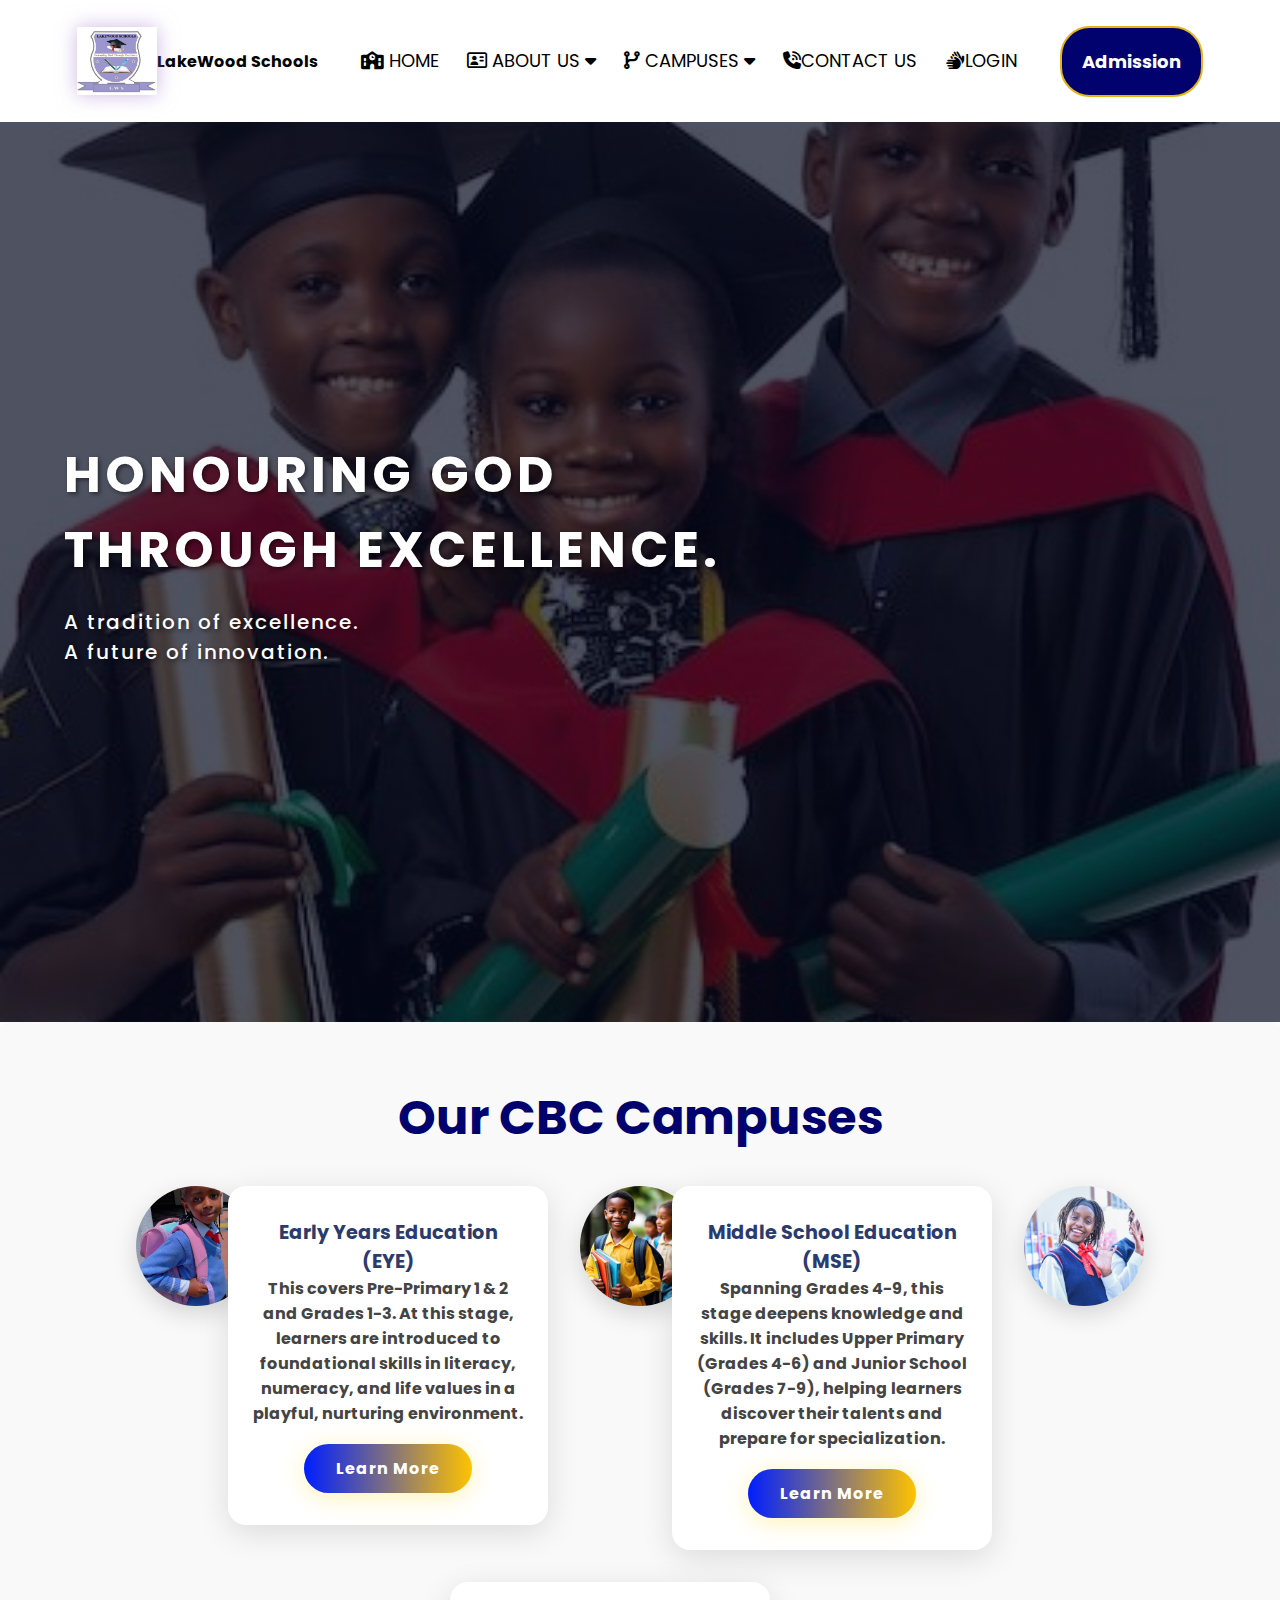
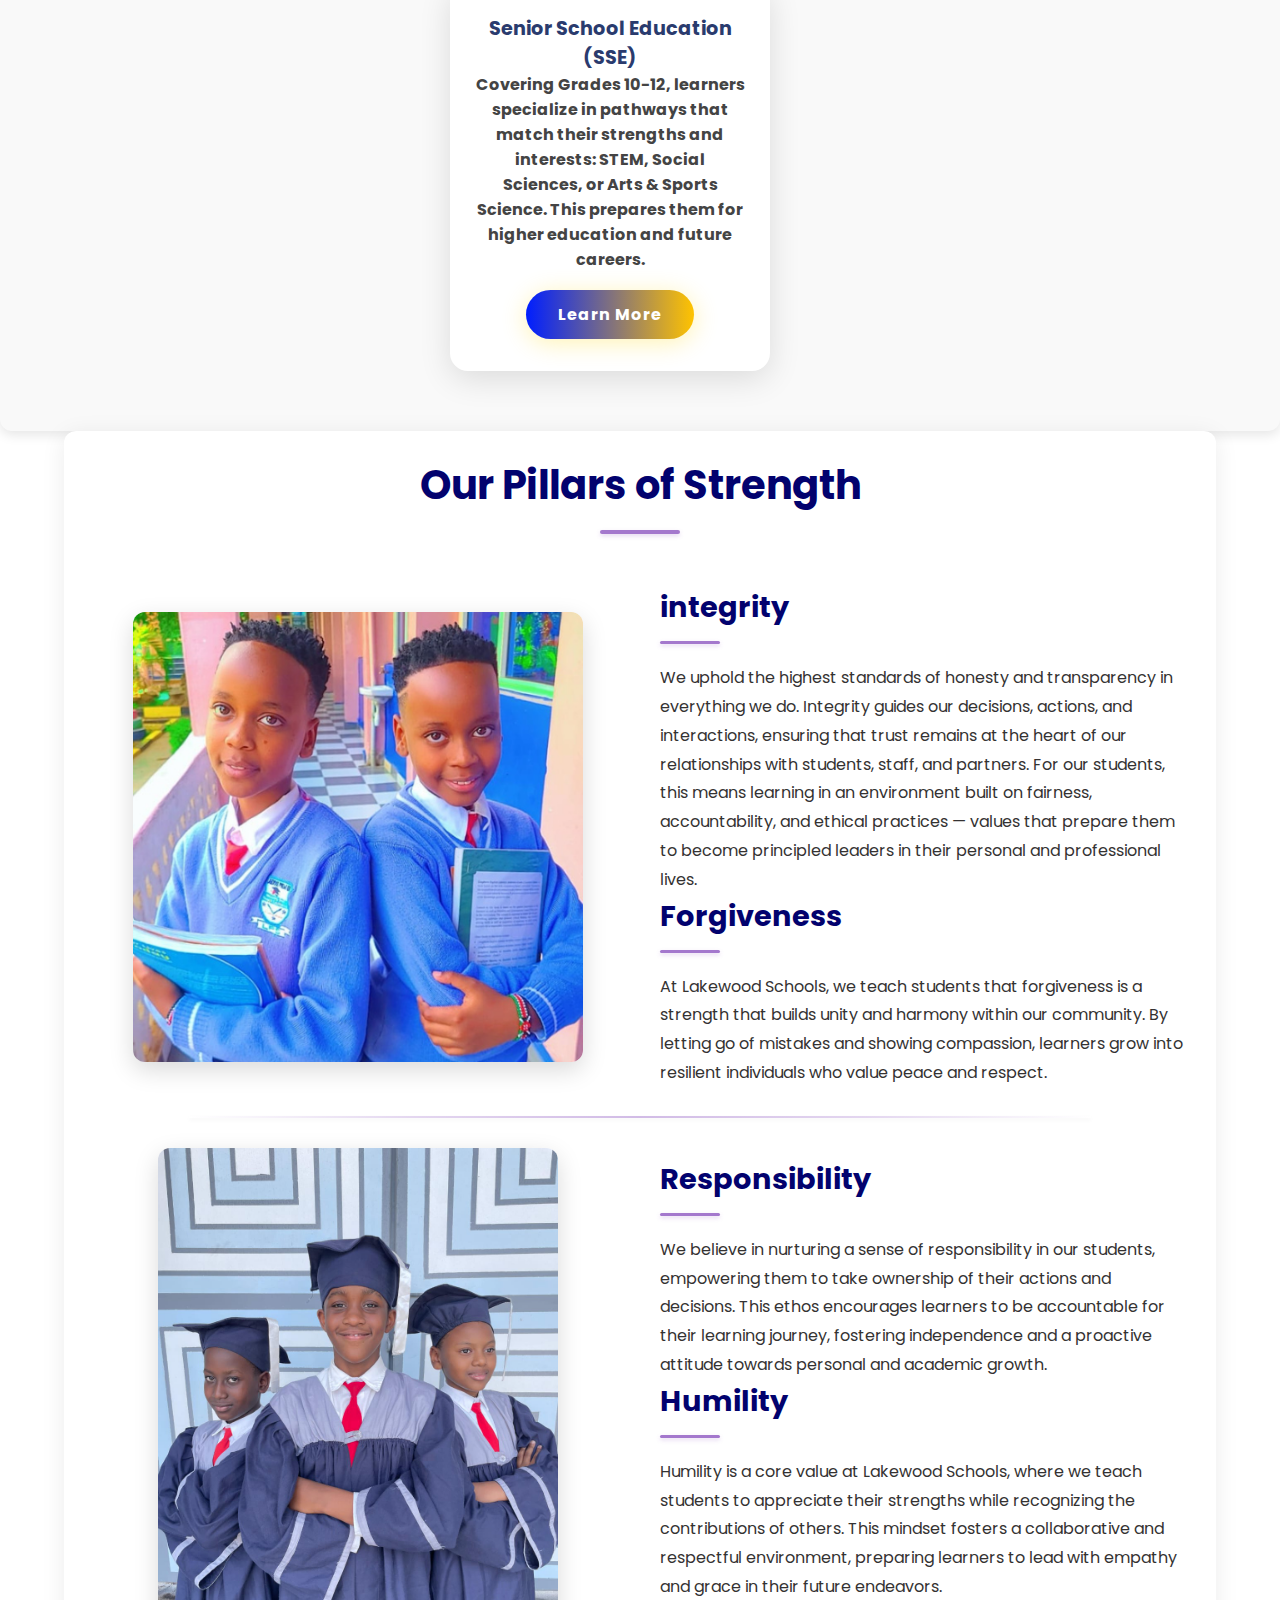
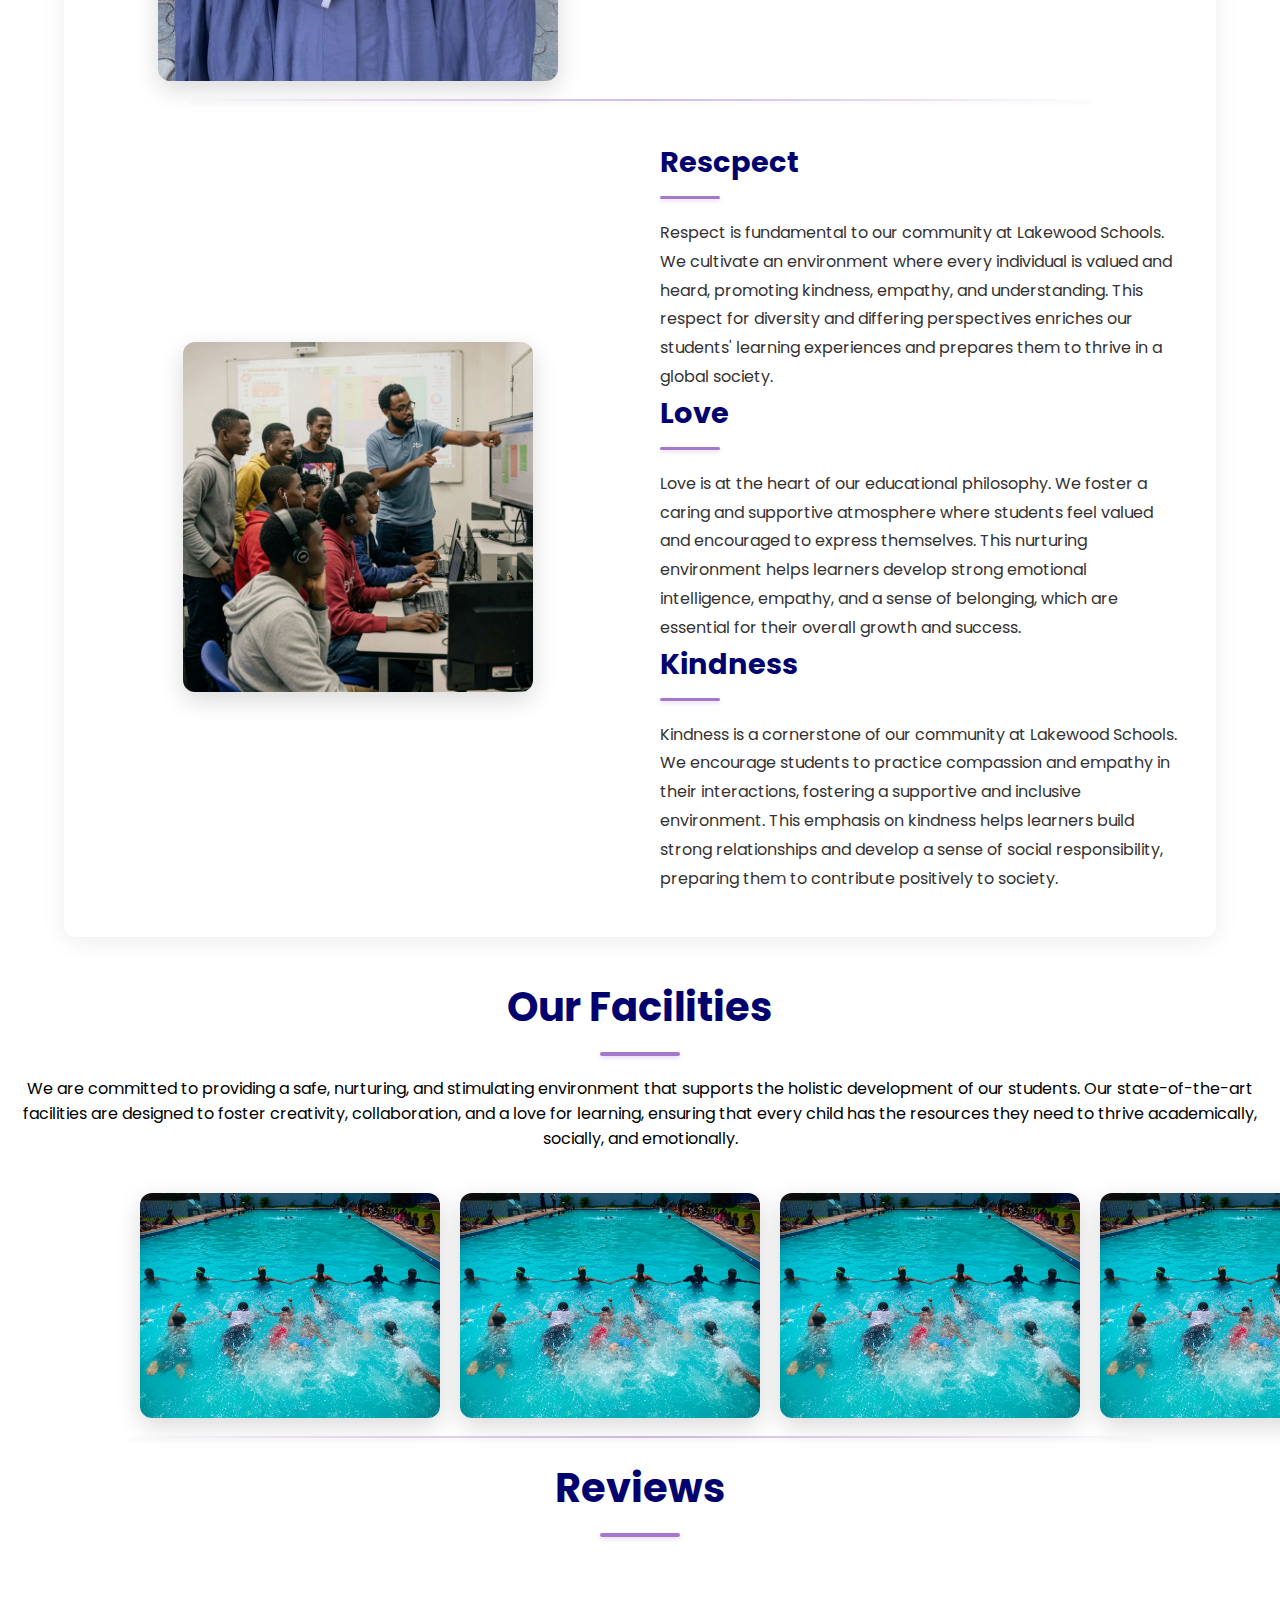
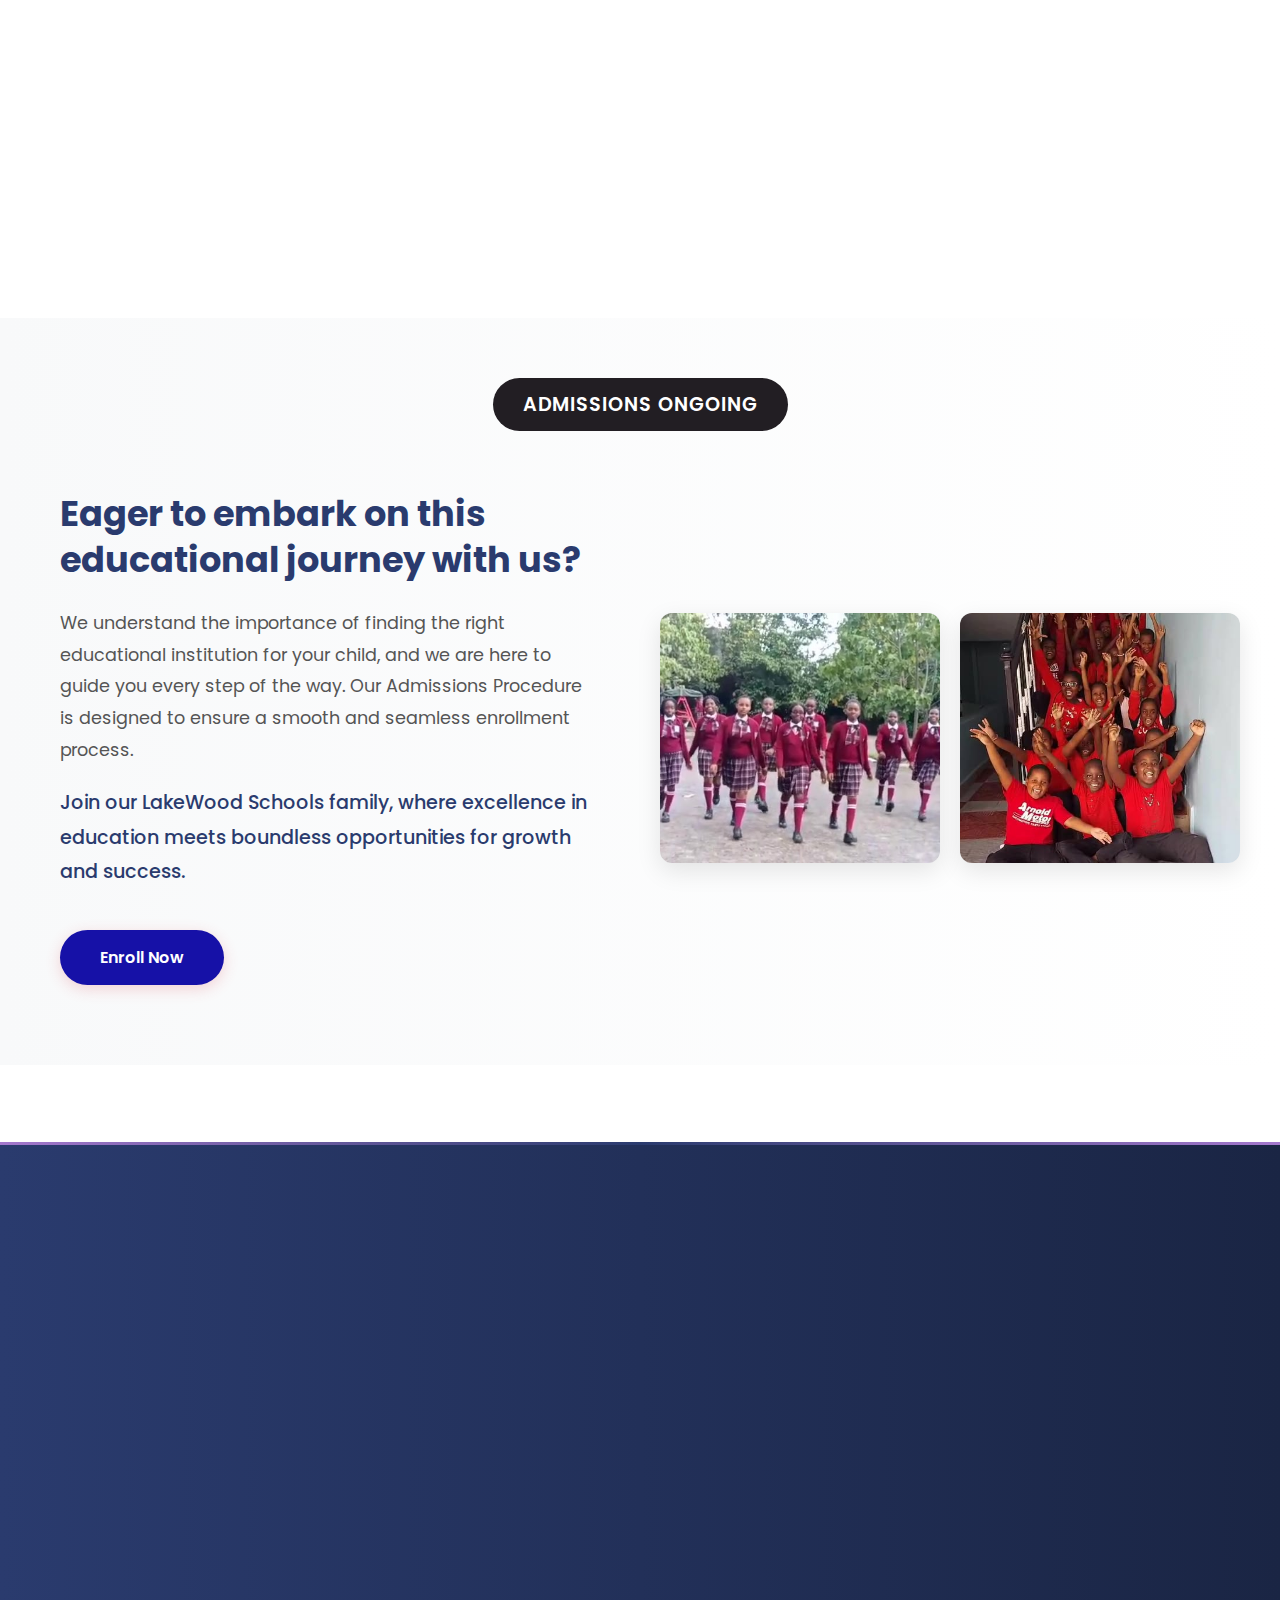
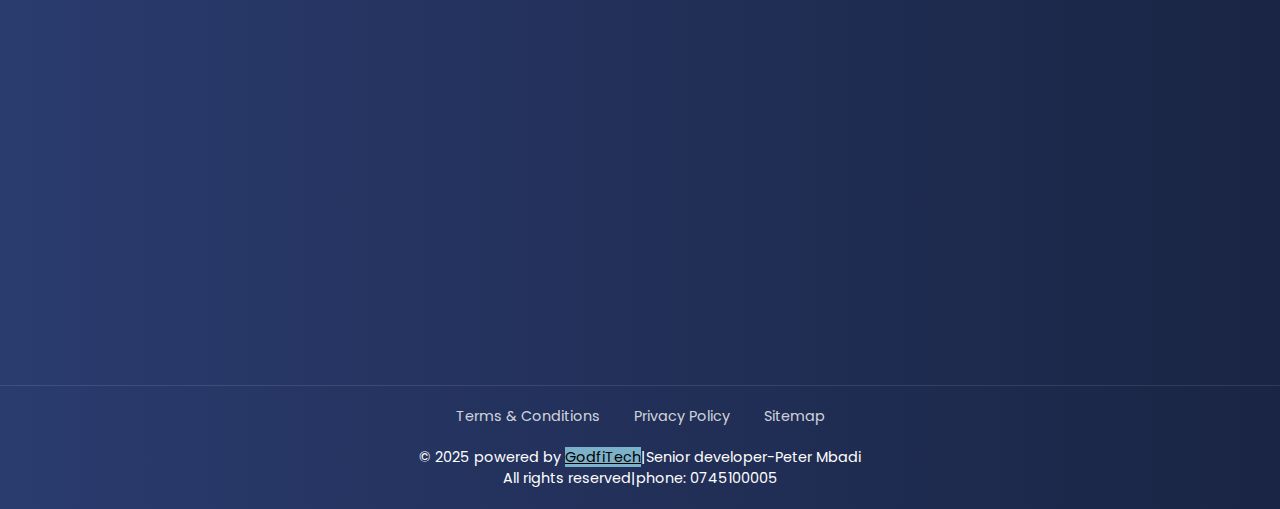
<file: index.html>
<!DOCTYPE html>
<html lang="en">
<head>
    <meta charset="UTF-8">
    <meta name="viewport" content="width=device-width, initial-scale=1.0">
    <title>Lakewood Schools |Best Schools in Kenya </title>
    <link rel="stylesheet" href="casscade.css">
    <link rel="preconnect" href="https://fonts.googleapis.com">
    <link rel="preconnect" href="https://fonts.gstatic.com" crossorigin>
    <link href="https://fonts.googleapis.com/css2?family=Poppins:wght@100;200;300;400;500;600;700;800;900&display=swap" rel="stylesheet">
    <link rel="stylesheet" href="https://cdnjs.cloudflare.com/ajax/libs/font-awesome/6.4.0/css/all.min.css">
</head>
<body>

    <!--NAVIGATION BAR-->
    
        <nav class="navbar">
             <!--LOGO AND SCHOOLNAME-->
            <img src="./Images/WhatsApp Image 2025-09-13 at 16.07.17_c97ed739.jpg" alt="logo" class="footer-logo">
            <h1 style="font-size: medium;" >LakeWood Schools</h1>
             <!--NAVIGATION LINKS-->
            <div class="nav-links" id="navLinks">
                 <!--CLOSE ICON FOR SMALL SCREENS-->
                <i class="fa-solid fa-xmark" id="closeMenu"></i>
                <ul>
                    <li><a href="index.html" class="nav-item"><i class="fa fa-school"></i> HOME</a></li>
                  <!--DROP DOWN ICON ON THE NAVIGATION TABS-->
                    <li>
                        <a href="#" class="nav-item"><i class="fa-regular fa-address-card"></i> ABOUT US <i class="fa fa-caret-down"></i></a>
                        <div class="sub-menu-1">
                            <ul>
                                <li><a href="ourstory.html">Our Story</a></li>
                                <li><a href="facilities.html">Facilities</a></li>
                                <li><a href="blog.html">Blog</a></li>
                            </ul>
                        </div>
                    </li>

                    <li>
                      <a href="#" class="nav-item"><i class="fa fa-code-branch"></i> CAMPUSES <i class="fa fa-caret-down"></i></a>
                      <div class="sub-menu-1">
                        <ul>
                            <li><a href="EYE.html">Early Years Education (EYE)</a></li>
                            <li><a href="MSE.html">Middle School Education (MSE)</a></li>
                            <li><a href="SSE.html">Senior School Education (SSE)</a></li>
                        </ul>
                    </li>




                    <li><a href="contact.html" class="nav-item"><i class="fa fa-phone-volume"></i>CONTACT US</a></li>
                    <li><a href="portal.html" class="nav-item"><i class="fa fa-hands"></i>LOGIN</a></li>
                </ul>

                
            </div>
            <a href="admission.html">
                <button class="tweet-button">Admission</button>
            </a>
             <!--MENU ICON FOR SMALL SCREENS-->
            <i class="fa-solid fa-bars" id="openMenu"></i>
        </nav>
    <!--END OF NAVIGATION BAR-->




<!-- HERO SECTION-->

<section class="hero">
        <div class="text-box">
            <h1>HONOURING GOD <br> THROUGH EXCELLENCE.</h1>
            <p>A tradition of excellence.<br> A future of innovation.</p>
        </div>

</section>
<!-- END OF HERO SECTION-->


<!-- CAMPUSES-->

   <section class="campuses">

      
    <!--BRANCHES PER CBC CATEGORY-->
<h2 >Our CBC Campuses</h2>
    <div class="cbc-categories"> <!--WRAPPER-->

       <!--DIV1 IMAGE--> <div class="profile"><img src="./Images/kidergarten solo girl on admission.jpg" alt=""></div>

      <div class="cbc-card">   <!--CARD DIV1-->
        <h3>Early Years Education (EYE)</h3>
        <p>
          This covers Pre-Primary 1 & 2 and Grades 1-3. At this stage, learners are introduced 
          to foundational skills in literacy, numeracy, and life values in a playful, nurturing environment.
        </p>
        <a href="EYE.html">
        <button class="visit-btn">Learn More</button>
        </a>
      </div>


      
       <!--DIV2 IMAGE--> <div class="profile"><img src="./Images/hometime kids.jpg" alt=""></div>
      <div class="cbc-card">      <!--CARD DIV2-->
        <h3>Middle School Education (MSE)</h3>
        <p>
          Spanning Grades 4-9, this stage deepens knowledge and skills. It includes Upper Primary (Grades 4-6) 
          and Junior School (Grades 7-9), helping learners discover their talents and prepare for specialization.
        </p>
        <a href="MSE.html">
        <button class="visit-btn">Learn More</button>
        </a>
      </div>


      
       <!--DIV3 IMAGE--> <div class="profile"><img src="./Images/senior girls two girls.jpg" alt=""></div>
      <div class="cbc-card">     <!--CARD DIV3-->
        <h3>Senior School Education (SSE)</h3>
        <p>
          Covering Grades 10-12, learners specialize in pathways that match their strengths and interests: 
          STEM, Social Sciences, or Arts & Sports Science. This prepares them for higher education and future careers.
        </p>
        <button class="visit-btn">Learn More</button>
      </div>

    </div>

</section>  


    <!--OUR ETHOS-->

    <section class="ethos">
        <div class="ethos-title">
                  <h1>Our Pillars of Strength</h1>
        </div>
       
        <!--Integrity-->
      
        <div class="theEthos1">
            <div class="integrityImage">
                <img class="ethosImg" src="./Images/integriti twins croped image.png" alt="coding magazine 1" style="width: 450px; height: auto;">
            </div>
            <div class="integrity">
                <h2>integrity</h2>
                <p>We uphold the highest standards of honesty and transparency in everything we do. Integrity guides our decisions, actions, and interactions, ensuring that trust remains at the heart of our relationships with students, staff, and partners. For our students, this means learning in an environment built on fairness, accountability, and ethical practices — values that prepare them to become principled leaders in their personal and professional lives.
                </p>
                <h2>Forgiveness</h2>
                <p>At Lakewood Schools, we teach students that forgiveness is a strength that builds unity and harmony within our community. By letting go of mistakes and showing compassion, learners grow into resilient individuals who value peace and respect.</p>
                <!--<img src="./Images/hero img.jpg" alt="" style="width: 400px; height: auto;">-->

            </div>
        </div>

        <!-- Responsibility-->

        
        <div class="theEthos1">
            <div class="integrityImage">
                <img class="ethosImg" src="./Images/excellence pic graduatgion.jpg" alt="coding magazine 1" style="width:400px; height:auto;">
            </div>
            <div class="integrity">
                <h2>Responsibility</h2>
                <p>
                We believe in nurturing a sense of responsibility in our students, empowering them to take ownership of their actions and decisions. This ethos encourages learners to be accountable for their learning journey, fostering independence and a proactive attitude towards personal and academic growth.
                </p>
                <h2>Humility</h2>
                <p>Humility is a core value at Lakewood Schools, where we teach students to appreciate their strengths while recognizing the contributions of others. This mindset fosters a collaborative and respectful environment, preparing learners to lead with empathy and grace in their future endeavors.
                </p>
            </div>
        </div>

        <!--Respect-->

        
        <div class="theEthos1">
            <div class="integrityImage">
                <img class="ethosImg" src="./Images/computerclassses.png" alt="coding magazine 1" style="width:350px; height:100;">
            </div>
            <div class="integrity">
                <h2>Rescpect</h2>
                <p>
                Respect is fundamental to our community at Lakewood Schools. We cultivate an environment where every individual is valued and heard, promoting kindness, empathy, and understanding. This respect for diversity and differing perspectives enriches our students' learning experiences and prepares them to thrive in a global society.
                </p>
            
                <h2>Love</h2>
                <p>
                Love is at the heart of our educational philosophy. We foster a caring and supportive atmosphere where students feel valued and encouraged to express themselves. This nurturing environment helps learners develop strong emotional intelligence, empathy, and a sense of belonging, which are essential for their overall growth and success.
                </p>
                <h2>Kindness</h2>
                <p>Kindness is a cornerstone of our community at Lakewood Schools. We encourage students to practice compassion and empathy in their interactions, fostering a supportive and inclusive environment. This emphasis on kindness helps learners build strong relationships and develop a sense of social responsibility, preparing them to contribute positively to society.
                </p>
            
            </div>

        </div>
            
</section>
    <!--END OF ETHOS-->

<div class="ethos-title">
                  <h1>Our Facilities</h1>
                
                <p>We are committed to providing a safe, nurturing, and stimulating environment that supports the holistic development of our students. Our state-of-the-art facilities are designed to foster creativity, collaboration, and a love for learning, ensuring that every child has the resources they need to thrive academically, socially, and emotionally.
                </p>
            </div>
    

        <!--Impact-->

        
        <div class="theEthos1">
            <div class="integrityImage">
                <img class="ethosImg" src="./Images/impact swimming image.jpg" alt="coding magazine 1" style="width:300px; height:100;margin-left: 130px;">
                <img class="ethosImg" src="./Images/impact swimming image.jpg" alt="coding magazine 1" style="width:300px; height:100; margin-left: 20px;">
                <img class="ethosImg" src="./Images/impact swimming image.jpg" alt="coding magazine 1" style="width:300px; height:100; margin-left: 20px;">
                <img class="ethosImg" src="./Images/impact swimming image.jpg" alt="coding magazine 1" style="width:300px; height:100; margin-left: 20px;">
            </div>
        </div> 
        <!--END OF IMPACT-->



    <!--REVIEWS-->

<section class="reviews">
      <div class="ethos-title">
                  <h1>Reviews</h1>
        </div>

        
        <div class="reviews-row">
            <div class="review1 slide-in-left">
                <img src="./Images/individual Tutuion.png" alt="Review 1" style="width: 10;">
                <p>Lakewood has transformed....mjsjhajbaknknknk kjk k   k </p>
            </div>
            <div class="review1 slide-in-right">
                <img src="./Images/individual Tutuion.png" alt="Review 2">
            </div>

            <div class="review1 slide-in-left">
                <img src="./Images/individual Tutuion.png" alt="Review 1">
            </div>
            <div class="review1 slide-in-right">
                <img src="./Images/individual Tutuion.png" alt="Review 2">
            </div>
        </div>
        
        
    
       
</section>

<!-- ADDMISION ON GOING Add before footer -->
<section class="admissions-cta">
    <div class="admission-banner">
        <h2 class="admission-status">ADMISSIONS ONGOING</h2>
    </div>
    <div class="admission-content">
        <div class="admission-text">
            <h2>Eager to embark on this educational journey with us?</h2>
            <p>We understand the importance of finding the right educational institution for your child, and we are here to guide you every step of the way. Our Admissions Procedure is designed to ensure a smooth and seamless enrollment process.</p>
            <p class="join-text">Join our LakeWood Schools family, where excellence in education meets boundless opportunities for growth and success.</p>
            <a href="admissions.html" class="enroll-btn">Enroll Now</a>
        </div>
        <div class="admission-images">
            <img src="./Images/senior girls admission.jpg" alt="Students learning" class="admission-img">
            <img src="./Images/primary admission.jpg" alt="Students in class" class="admission-img">
        </div>
    </div>
</section>
<!-- END OF ADDMISION ON GOING-->

    <!--FOOTER-->
    <!--  existing footer with -->
<footer class="footer">
    <div class="footer-container">
        <div class="footer-section brand-section">
            <img src="./Images/WhatsApp Image 2025-09-13 at 16.07.17_c97ed739.jpg" alt="Lakewood Schools Logo" class="footer-logo">
            <p>Pioneering Education for a New Generation. Excellence in Learning, Leadership in Innovation.</p>
            <div class="social-icons">
                <a href="https://www.facebook.com/groups/lakewoodschoolskenya" aria-label="Facebook" target="_blank"><i class="fab fa-facebook"></i></a>
                <a href="https://x.com/lakewoodsch_ke?lang=en" aria-label="Twitter"><i class="fab fa-twitter"></i></a>
                <a href="https://www.instagram.com/lakewoodgroupofschools/?hl=en" aria-label="Instagram"><i class="fab fa-instagram"></i></a>
                <a href="#" aria-label="LinkedIn"><i class="fab fa-linkedin"></i></a>
            </div>
        </div>

        <div class="footer-section">
            <h4>Quick Links</h4>
            <ul>
                <li><a href="index.html">Home</a></li>
                <li><a href="about.html">About Us</a></li>
                <li><a href="courses.html">Campuses</a></li>
                <li><a href="contact.html">Contact</a></li>
                <li><a href="privacy-policy.html">Privacy Policy</a></li>
            </ul>
        </div>

        <div class="footer-section contact-section">
            <h4>Accounts Department</h4>
            <ul>
                <li><i class="fas fa-phone"></i> Tel: 020 3877138</li>
                <li><i class="fas fa-mobile-alt"></i> (+254) 748-986033</li>
                <li><i class="fas fa-envelope"></i> accounts@school.com</li>
                <li><i class="fas fa-map-marker-alt"></i> P.O. Box 21784-00505</li>
            </ul>
        </div>

        <div class="footer-section">
            <h4>Admissions Nairobi, Komarocks</h4>
            <ul>
                 <li><i class="fas fa-map-marker-alt"></i>Nairobi</li>
                <li><i class="fas fa-phone"></i> Tel: 020 3871874</li>
                <li><i class="fas fa-mobile-alt"></i> (+254) 791 781 370</li>
                <li><i class="fas fa-mobile-alt"></i> (+254) 713 149 559</li>
                <li><i class="fas fa-envelope"></i> admissions@Schools.com</li>
            </ul>
        </div>

        <div class="footer-section">
            <h4>Admissions Kitengela</h4>
            <ul>
                 <li><i class="fas fa-map-marker-alt"></i> kitengela</li>
                <li><i class="fas fa-mobile-alt"></i> (+254) 748 651 791</li>
                <li><i class="fas fa-envelope"></i> admissions@kitengela.com</li>
                <li><i class="fas fa-map-marker-alt"></i> P.O.Box 1350-40100</li>
            </ul>
        </div>

        
        <div class="footer-section">
            <h4>Junior Academy</h4>
            <ul>
                <li><i class="fas fa-map-marker-alt"></i>kamakis</li>
                <li><i class="fas fa-phone"></i> Tel: 020 3873348</li>
                <li><i class="fas fa-mobile-alt"></i> (+254) 769 809 152</li>
                <li><i class="fas fa-envelope"></i> admissions@s.com</li>
                <li><i class="fas fa-map-marker-alt"></i> P.O. Box 21784-00505</li>
            </ul>
        </div>


    </div>

    <div class="footer-bottom">
        <div class="footer-links">
            <a href="terms.html">Terms & Conditions</a>
            <a href="privacy-policy.html">Privacy Policy</a>
            <a href="sitemap.html">Sitemap</a>
        </div>
        
        <p>&copy; 2025 powered by <a href="https://www.instagram.com/19godfidence?igsh=NG5sbjVoN2UwbzFn&utm_source=ig_contact_invite" style="background-color: rgb(123, 178, 202); color:rgb(0, 0, 0);">GodfiTech</a>|Senior developer-Peter Mbadi</p>
    <p>All rights reserved|phone: 0745100005</p>
    
      </div>
</footer>














    <script>
        var navLinks = document.getElementById("navLinks");

        function showMenu(){
            navLinks.style.right = "0";
        }
        function hideMenu(){
            navLinks.style.right = "-200px";
        }

        document.getElementById("openMenu").onclick = showMenu;
        document.getElementById("closeMenu").onclick = hideMenu;


    </script>
</body>
</html>
</file>
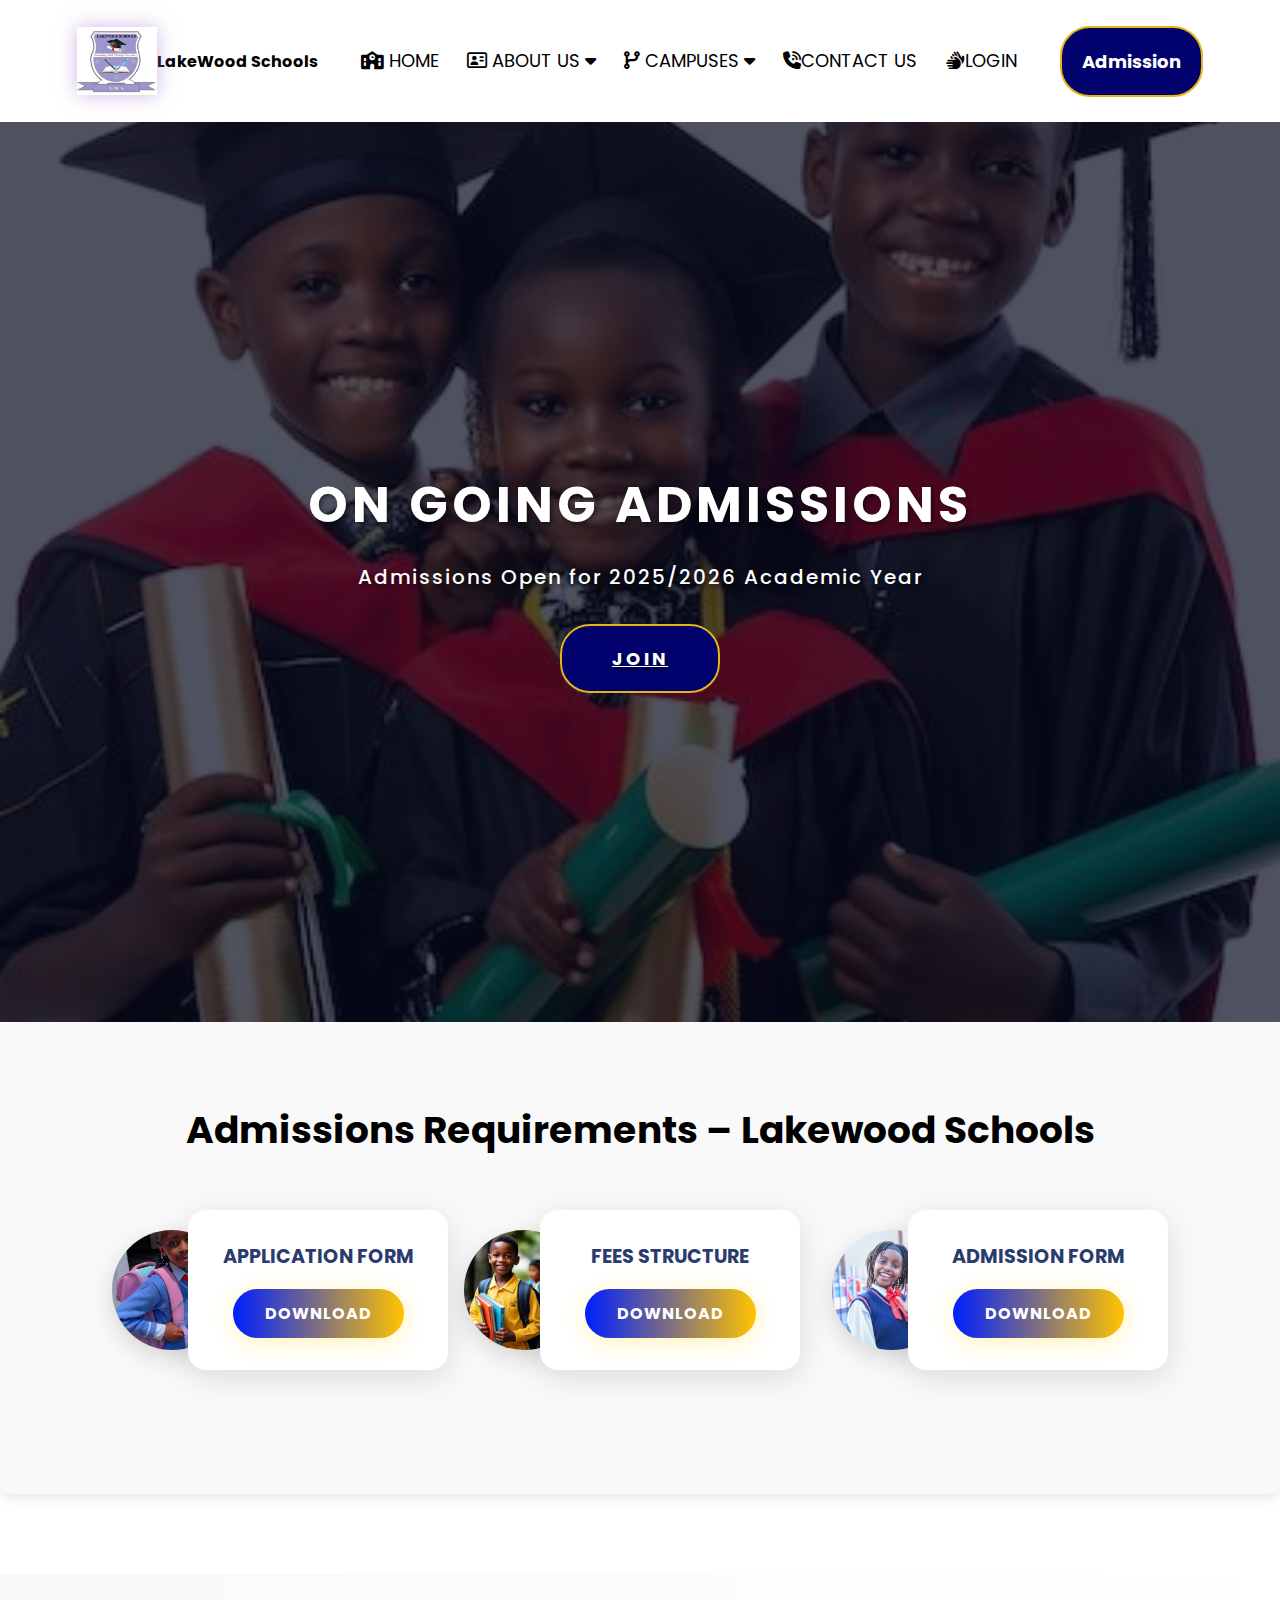
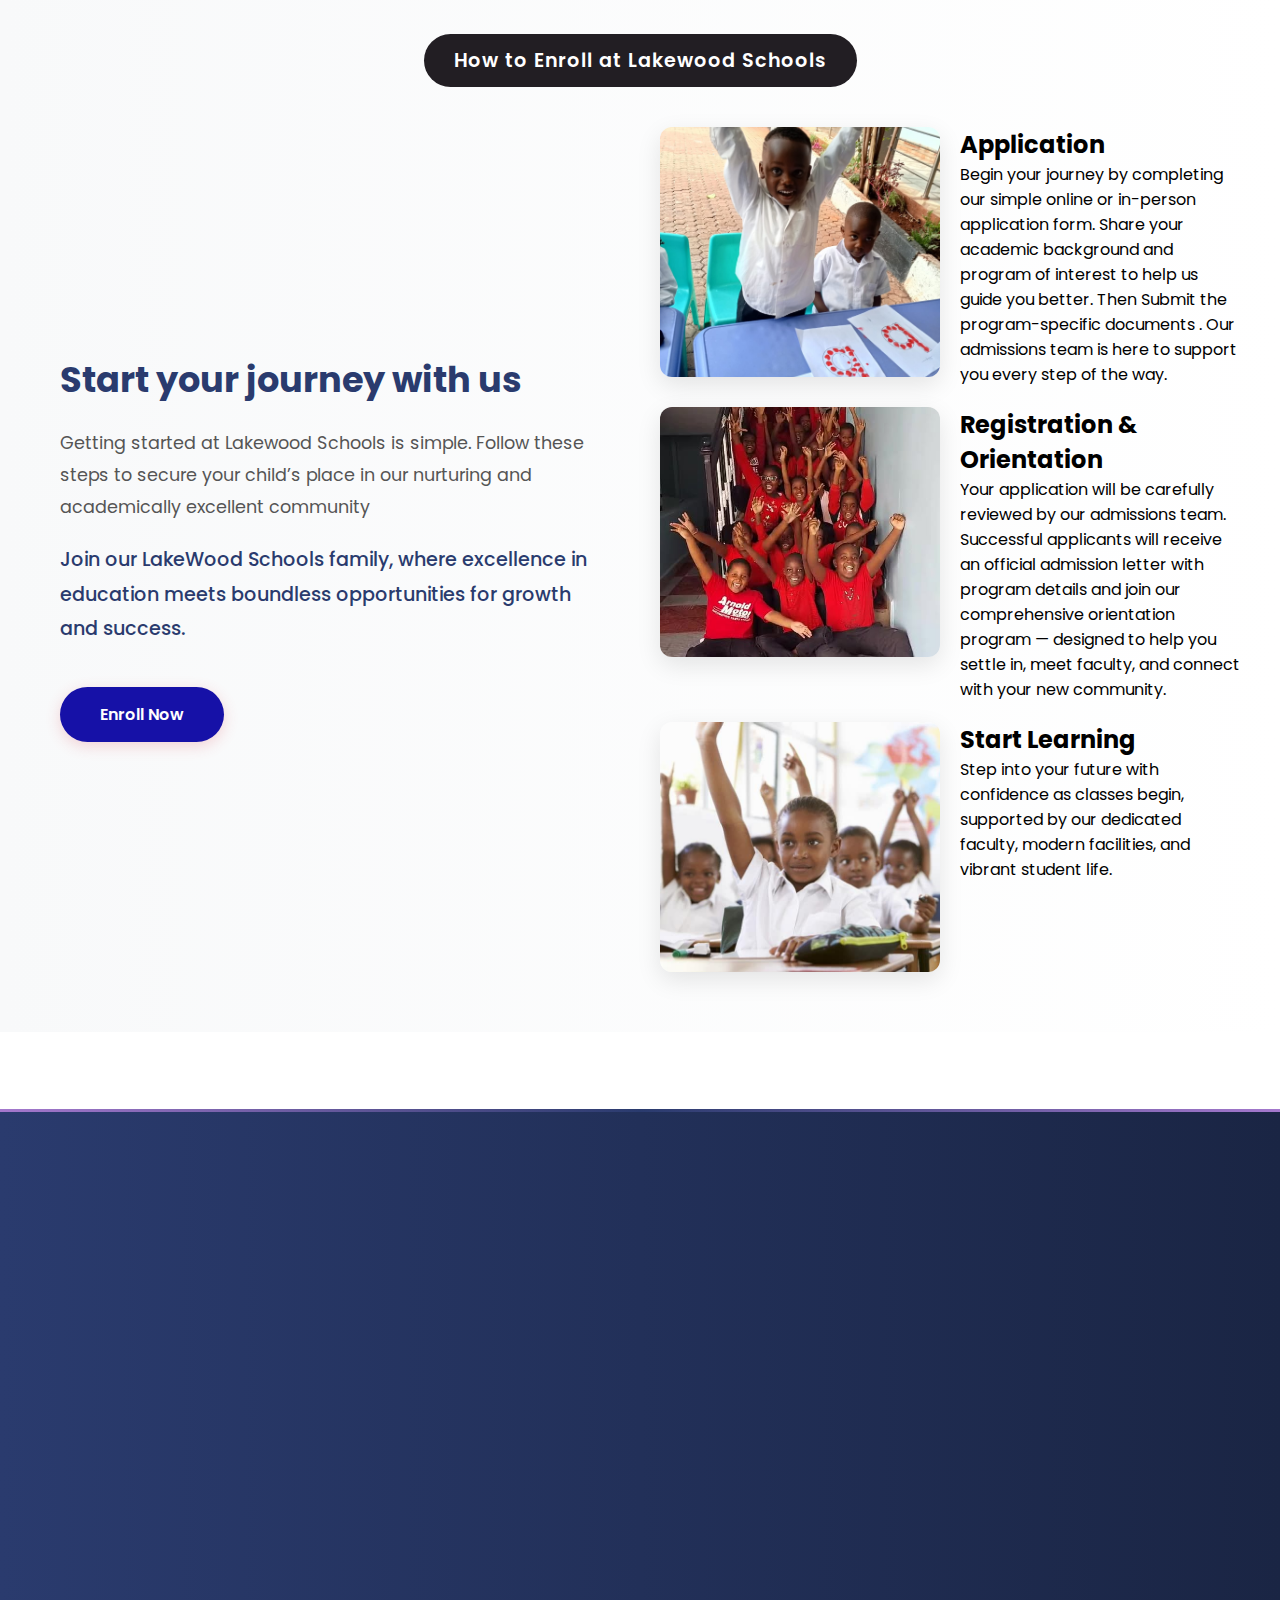
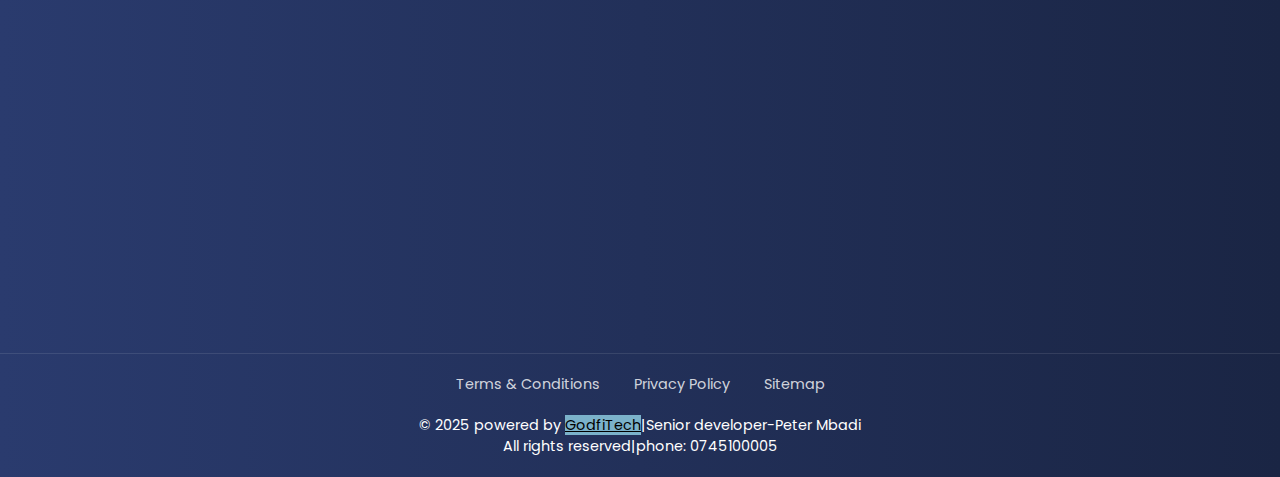
<file: admission.html>
<!DOCTYPE html>
<html lang="en">
<head>
    <meta charset="UTF-8">
    <meta name="viewport" content="width=device-width, initial-scale=1.0">
    <title>Lakewood Schools |Best <link rel="stylesheet" href="CASSCADE.CSS"> Schools in Kenya </title>
    <link rel="stylesheet" href="casscade.css">
    <link rel="preconnect" href="https://fonts.googleapis.com">
    <link rel="preconnect" href="https://fonts.gstatic.com" crossorigin>
    <link href="https://fonts.googleapis.com/css2?family=Poppins:wght@100;200;300;400;500;600;700;800;900&display=swap" rel="stylesheet">
    <link rel="stylesheet" href="https://cdnjs.cloudflare.com/ajax/libs/font-awesome/6.4.0/css/all.min.css">
</head>
<body>

    <!--NAVIGATION BAR-->

    
        <nav class="navbar">
       
                <img src="./Images/WhatsApp Image 2025-09-13 at 16.07.17_c97ed739.jpg" alt="logo" class="footer-logo">
    
             <h1 style="font-size: medium;" >LakeWood Schools</h1>
         
            <div class="nav-links" id="navLinks">

                <i class="fa-solid fa-xmark" id="closeMenu"></i>

                <ul>
                    <li><a href="index.html" class="nav-item"><i class="fa fa-school"></i> HOME</a></li>
                    
                    <li class="dropdown">
                        <a href="#" class="nav-item"><i class="fa-regular fa-address-card"></i> ABOUT US <i class="fa fa-caret-down"></i></a>
                        <div class="sub-menu-1">
                            <ul>
                                <li><a href="ourstory.html">Our Story</a></li>
                                <li><a href="facilities.html">Facilities</a></li>
                                <li><a href="blog.html">Blog</a></li>
                            </ul>
                        </div>
                    </li>

                    <li>
                      <a href="#" class="nav-item"><i class="fa fa-code-branch"></i> CAMPUSES <i class="fa fa-caret-down"></i></a>
                      <div class="sub-menu-1">
                        <ul>
                            <li><a href="EYE.html">Early Years Education (EYE)</a></li>
                            <li><a href="MSE.html">Middle School Education (MSE)</a></li>
                            <li><a href="SSE.html">Senior School Education (SSE)</a></li>
                        </ul>
                    </li>




                    <li><a href="contact.html" class="nav-item"><i class="fa fa-phone-volume"></i>CONTACT US</a></li>
                    <li><a href="portal.html" class="nav-item"><i class="fa fa-hands"></i>LOGIN</a></li>
                </ul>

                
            </div>
            <a href="admission.html"><button class="tweet-button">Admission</button></a>

            <i class="fa-solid fa-bars" id="openMenu"></i>
        </nav>


<!-- HERO SECTION-->

<section class="hero">
        <div class="text-box" style="text-align:center">
            <h1>ON GOING ADMISSIONS</h1>
            <p>Admissions Open for 2025/2026 Academic Year</p>
            <a href="admission.html" class="tweet-button" style="font: size 2500px;; padding-left: 50px; padding-right: 50px; padding: top 100px; padding: bottom 100px; letter-spacing: 3px;">JOIN</a>
        </div>
</section>



    <!-- CAMPUSES-->

   <section class="campuses">
<div  style="text-align: center; padding-bottom: 20px; font-size: 25px; font-weight: bolder; color: rgb(0, 0, 0); padding-left: 20px; padding-right: 20px; padding-top: 20px; ">
    <h2>Admissions Requirements – Lakewood Schools</h2>
</div>
    
               
    <!--BRANCHES PER CBC CATEGORY-->

    <div class="cbc-categories"> <!--WRAPPER-->

       <!--DIV1 IMAGE--> <div class="profile"><img src="./Images/kidergarten solo girl on admission.jpg" alt=""></div>

      <div class="cbc-card">   <!--CARD DIV1-->
        <h3>APPLICATION FORM</h3>
        <a href="applicationform.html">
         <button class="visit-btn">DOWNLOAD</button>
        </a>
      </div>


      
       <!--DIV2 IMAGE--> <div class="profile"><img src="./Images/hometime kids.jpg" alt=""></div>
      <div class="cbc-card">      <!--CARD DIV2-->
        <h3>FEES STRUCTURE</h3>
        
        <a href="fee.html">
        <button class="visit-btn">DOWNLOAD</button>
        </a>
      </div>


      
       <!--DIV3 IMAGE--> <div class="profile"><img src="./Images/senior girls two girls.jpg" alt=""></div>
      <div class="cbc-card">     <!--CARD DIV3-->
        <h3>ADMISSION FORM</h3>
        
        <button class="visit-btn">DOWNLOAD</button>
      </div>

    </div>

</section>   

<!-- ADDMISION ON GOING Add before footer -->
<section class="admissions-cta">
    <div class="admission-banner">
        <h2 class="admission-status">How to Enroll at Lakewood Schools</h2>
    </div>
    <div class="admission-content">
        <div class="admission-text">
            <h2>Start your journey with us</h2>
            <p> Getting started at Lakewood Schools is simple. Follow these steps to secure your child’s place in our
      nurturing and academically excellent community</p>
            <p class="join-text">Join our LakeWood Schools family, where excellence in education meets boundless opportunities for growth and success.</p>
            <a href="admissions.html" class="enroll-btn">Enroll Now</a>
            
        </div>
        <div class="admission-images">
            <img src="./Images/application happy child.jpg" alt="Students learning" class="admission-img">
            <div><h2>Application</h2>
            <p>Begin your journey by completing our simple online or in-person application form. Share your academic background and program of interest to help us guide you better.
                Then Submit the program-specific documents . Our admissions team is here to support you every step of the way.
            </p>
            </div>
            
            <img src="./Images/primary admission.jpg" alt="Students in class" class="admission-img">
             <div><h2>Registration & Orientation</h2>
            <p>
Your application will be carefully reviewed by our admissions team. Successful applicants will receive an official admission letter with program details and join our comprehensive orientation program — designed to help you settle in, meet faculty, and connect with your new community.
            </p>
          </div>


          <img src="./Images/kids inclass.jpg" alt="Students in class" class="admission-img">
             <div><h2>Start Learning</h2>
            <p>
                Step into your future with confidence as classes begin, supported by our dedicated faculty, modern facilities, and vibrant student life.
            </p>
          </div>
        
        
        
        </div>
    </div>
</section>

    <!--FOOTER-->
    <!--  existing footer with -->
<footer class="footer">
    <div class="footer-container">
        <div class="footer-section brand-section">
            <img src="./Images/WhatsApp Image 2025-09-13 at 16.07.17_c97ed739.jpg" alt="Lakewood Schools Logo" class="footer-logo">
            <p>Pioneering Education for a New Generation. Excellence in Learning, Leadership in Innovation.</p>
            <div class="social-icons">
                <a href="https://www.facebook.com/groups/lakewoodschoolskenya" aria-label="Facebook" target="_blank"><i class="fab fa-facebook"></i></a>
                <a href="https://x.com/lakewoodsch_ke?lang=en" aria-label="Twitter"><i class="fab fa-twitter"></i></a>
                <a href="https://www.instagram.com/lakewoodgroupofschools/?hl=en" aria-label="Instagram"><i class="fab fa-instagram"></i></a>
                <a href="#" aria-label="LinkedIn"><i class="fab fa-linkedin"></i></a>
            </div>
        </div>

        <div class="footer-section">
            <h4>Quick Links</h4>
            <ul>
                <li><a href="index.html">Home</a></li>
                <li><a href="about.html">About Us</a></li>
                <li><a href="courses.html">Campuses</a></li>
                <li><a href="contact.html">Contact</a></li>
                <li><a href="privacy-policy.html">Privacy Policy</a></li>
            </ul>
        </div>

        <div class="footer-section contact-section">
            <h4>Accounts Department</h4>
            <ul>
                <li><i class="fas fa-phone"></i> Tel: 020 3877138</li>
                <li><i class="fas fa-mobile-alt"></i> (+254) 748-986033</li>
                <li><i class="fas fa-envelope"></i> accounts@school.com</li>
                <li><i class="fas fa-map-marker-alt"></i> P.O. Box 21784-00505</li>
            </ul>
        </div>

        <div class="footer-section">
            <h4>Admissions Nairobi, Komarocks</h4>
            <ul>
                 <li><i class="fas fa-map-marker-alt"></i>Nairobi</li>
                <li><i class="fas fa-phone"></i> Tel: 020 3871874</li>
                <li><i class="fas fa-mobile-alt"></i> (+254) 791 781 370</li>
                <li><i class="fas fa-mobile-alt"></i> (+254) 713 149 559</li>
                <li><i class="fas fa-envelope"></i> admissions@Schools.com</li>
            </ul>
        </div>

        <div class="footer-section">
            <h4>Admissions Kitengela</h4>
            <ul>
                 <li><i class="fas fa-map-marker-alt"></i> kitengela</li>
                <li><i class="fas fa-mobile-alt"></i> (+254) 748 651 791</li>
                <li><i class="fas fa-envelope"></i> admissions@kitengela.com</li>
                <li><i class="fas fa-map-marker-alt"></i> P.O.Box 1350-40100</li>
            </ul>
        </div>

        
        <div class="footer-section">
            <h4>Junior Academy</h4>
            <ul>
                <li><i class="fas fa-map-marker-alt"></i>kamakis</li>
                <li><i class="fas fa-phone"></i> Tel: 020 3873348</li>
                <li><i class="fas fa-mobile-alt"></i> (+254) 769 809 152</li>
                <li><i class="fas fa-envelope"></i> admissions@s.com</li>
                <li><i class="fas fa-map-marker-alt"></i> P.O. Box 21784-00505</li>
            </ul>
        </div>


    </div>

    <div class="footer-bottom">
        <div class="footer-links">
            <a href="terms.html">Terms & Conditions</a>
            <a href="privacy-policy.html">Privacy Policy</a>
            <a href="sitemap.html">Sitemap</a>
        </div>
        
        <p>&copy; 2025 powered by <a href="https://www.instagram.com/19godfidence?igsh=NG5sbjVoN2UwbzFn&utm_source=ig_contact_invite" style="background-color: rgb(123, 178, 202); color:rgb(0, 0, 0);">GodfiTech</a>|Senior developer-Peter Mbadi</p>
    <p>All rights reserved|phone: 0745100005</p>
    
      </div>
</footer>
















   



   








<script src="script.js"></script>
</body>
</html>




























<!--JAVASCRIP FOR TOGGLE MENU-->

    <script src="script.js"></script>
</body>
</html>
</file>
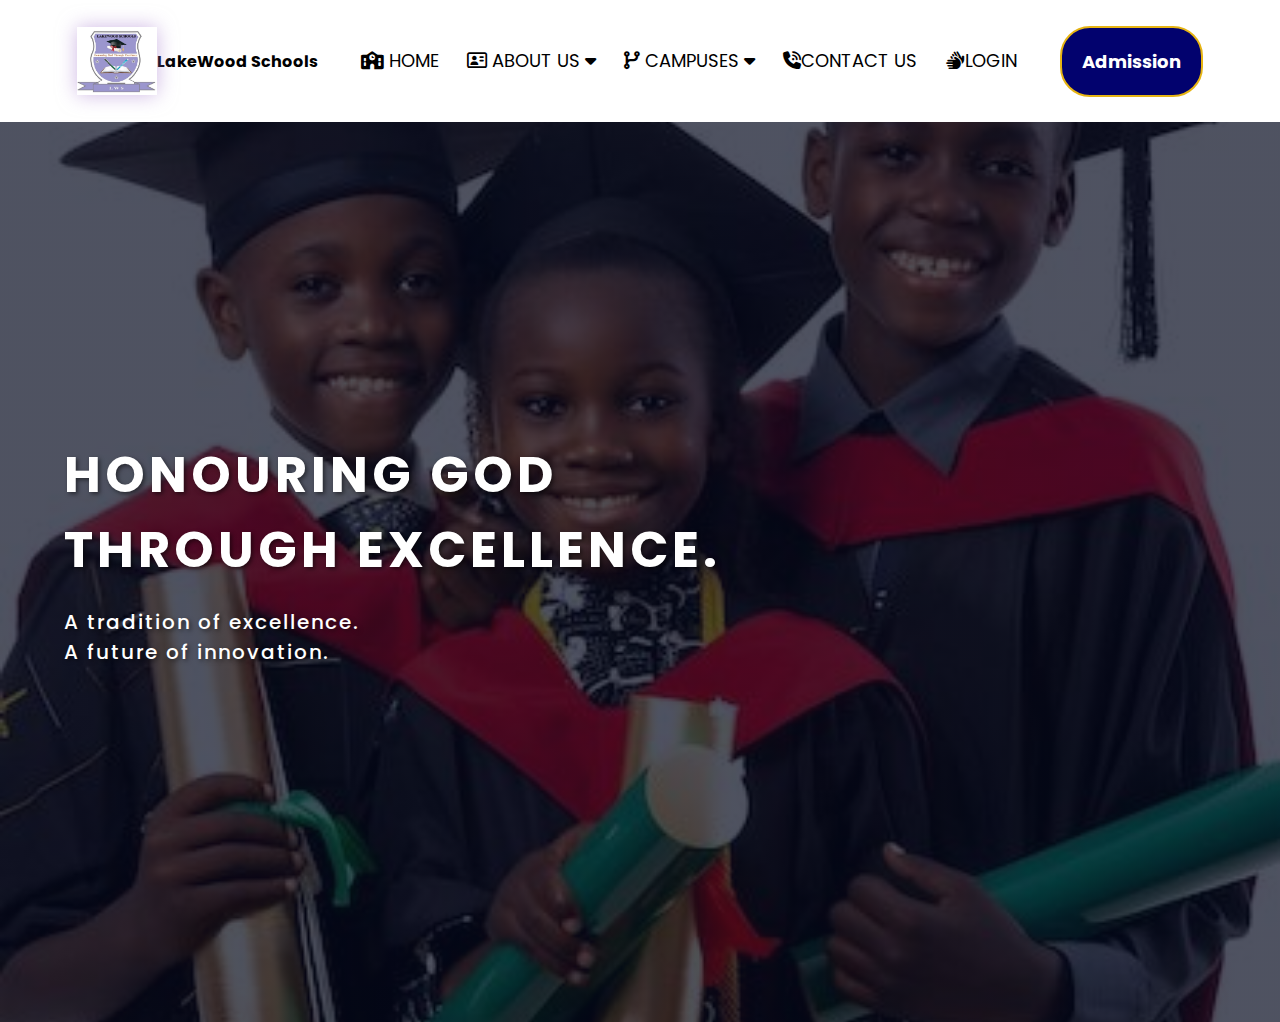
<file: facilities.html>
<!DOCTYPE html>
<html lang="en">
<head>
    <meta charset="UTF-8">
    <meta name="viewport" content="width=device-width, initial-scale=1.0">
    <title>Lakewood Schools |Best Schools in Kenya </title>
     <link rel="stylesheet" href="casscade.css">
    <link rel="preconnect" href="https://fonts.googleapis.com">
    <link rel="preconnect" href="https://fonts.gstatic.com" crossorigin>
    <link href="https://fonts.googleapis.com/css2?family=Poppins:wght@100;200;300;400;500;600;700;800;900&display=swap" rel="stylesheet">
    <link rel="stylesheet" href="https://cdnjs.cloudflare.com/ajax/libs/font-awesome/6.4.0/css/all.min.css">
</head>
<body>

    <!--NAVIGATION BAR-->
    
        <nav class="navbar">
             <!--LOGO AND SCHOOLNAME-->
            <img src="./Images/WhatsApp Image 2025-09-13 at 16.07.17_c97ed739.jpg" alt="logo" class="footer-logo">
            <h1 style="font-size: medium;" >LakeWood Schools</h1>
             <!--NAVIGATION LINKS-->
            <div class="nav-links" id="navLinks">
                 <!--CLOSE ICON FOR SMALL SCREENS-->
                <i class="fa-solid fa-xmark" id="closeMenu"></i>
                <ul>
                    <li><a href="index.html" class="nav-item"><i class="fa fa-school"></i> HOME</a></li>
                  <!--DROP DOWN ICON ON THE NAVIGATION TABS-->
                    <li>
                        <a href="#" class="nav-item"><i class="fa-regular fa-address-card"></i> ABOUT US <i class="fa fa-caret-down"></i></a>
                        <div class="sub-menu-1">
                            <ul>
                                <li><a href="ourstory.html">Our Story</a></li>
                                <li><a href="facilities.html">Facilities</a></li>
                                <li><a href="blog.html">Blog</a></li>
                            </ul>
                        </div>
                    </li>

                    <li>
                      <a href="#" class="nav-item"><i class="fa fa-code-branch"></i> CAMPUSES <i class="fa fa-caret-down"></i></a>
                      <div class="sub-menu-1">
                        <ul>
                            <li><a href="EYE.html">Early Years Education (EYE)</a></li>
                            <li><a href="MSE.html">Middle School Education (MSE)</a></li>
                            <li><a href="SSE.html">Senior School Education (SSE)</a></li>
                        </ul>
                    </li>




                    <li><a href="contact.html" class="nav-item"><i class="fa fa-phone-volume"></i>CONTACT US</a></li>
                    <li><a href="portal.html" class="nav-item"><i class="fa fa-hands"></i>LOGIN</a></li>
                </ul>

                
            </div>
            <a href="admission.html">
                <button class="tweet-button">Admission</button>
            </a>
             <!--MENU ICON FOR SMALL SCREENS-->
            <i class="fa-solid fa-bars" id="openMenu"></i>
        </nav>
    <!--END OF NAVIGATION BAR-->
  <!-- HERO SECTION-->

<section class="hero">
        <div class="text-box">
            <h1>HONOURING GOD <br> THROUGH EXCELLENCE.</h1>
            <p>A tradition of excellence.<br> A future of innovation.</p>
        </div>

</section>
<!-- END OF HERO SECTION-->


<script src="script.js"></script>


</body></html>
</file>
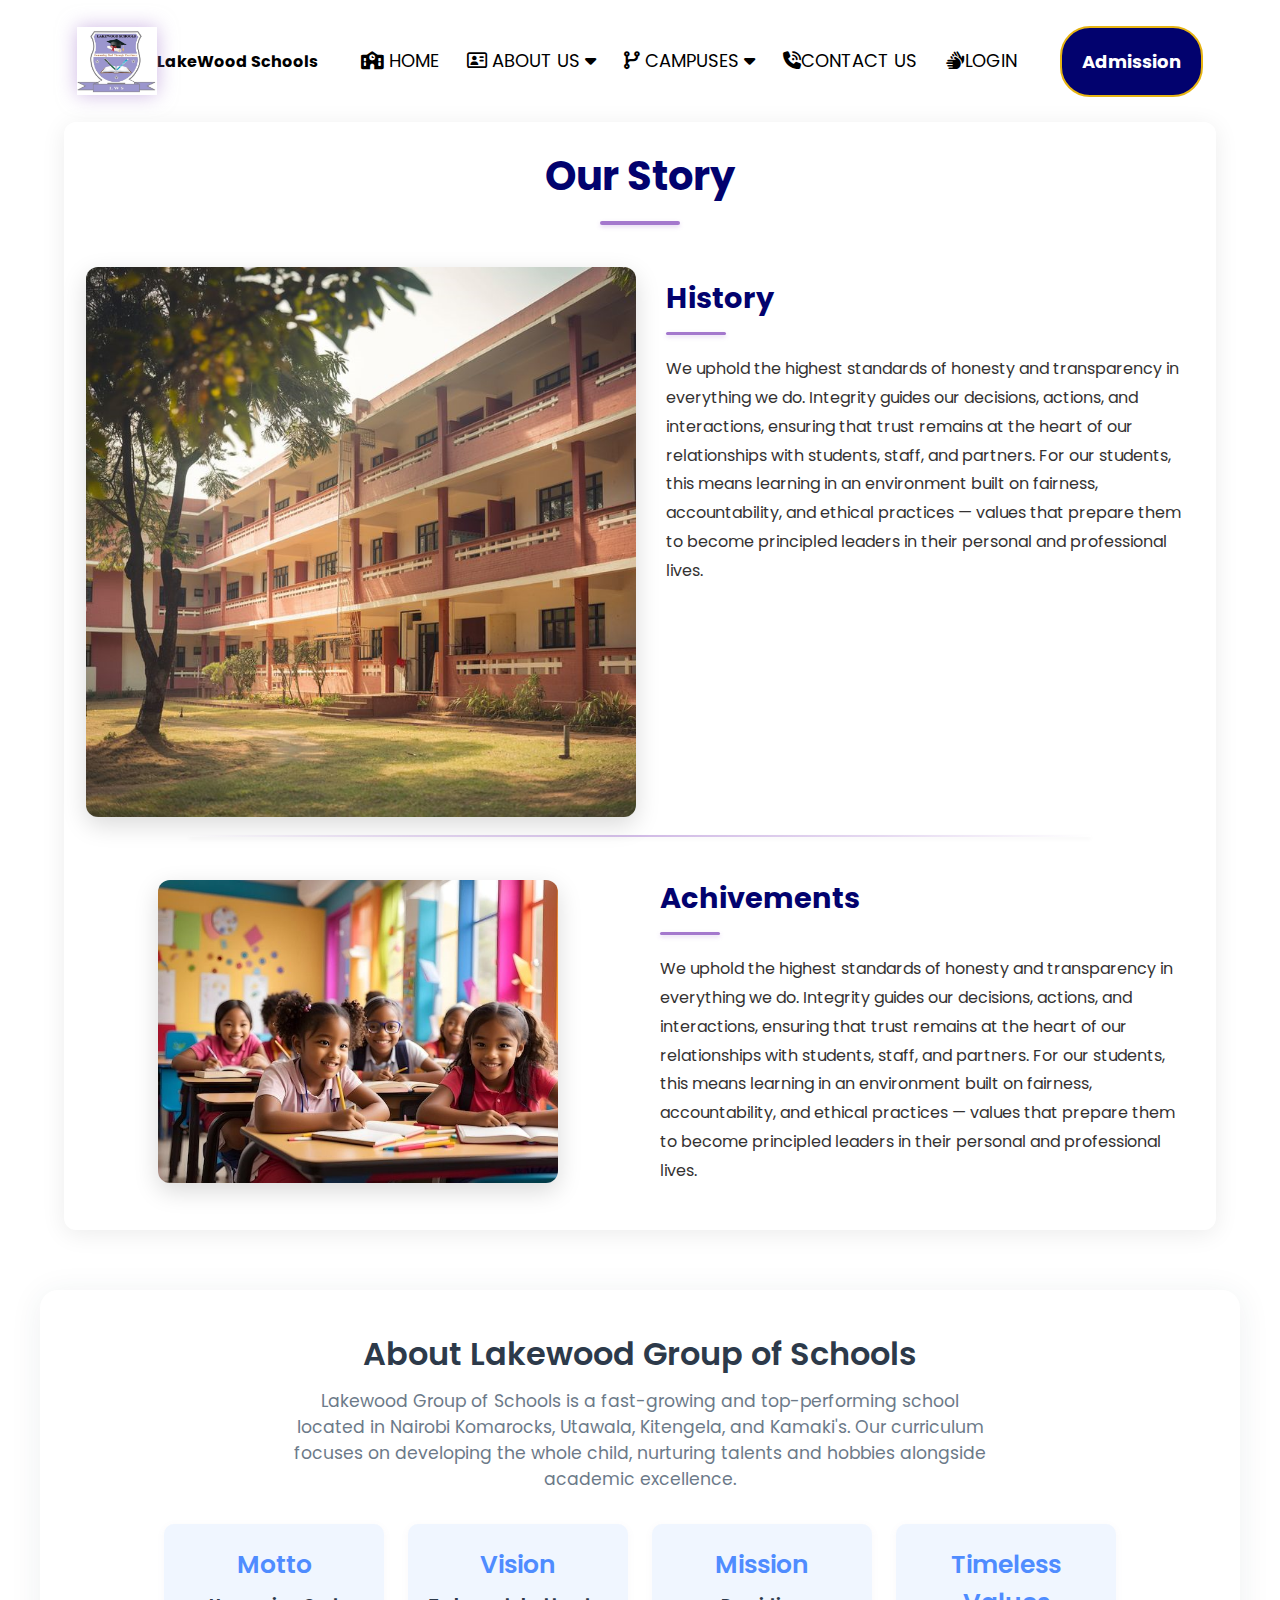
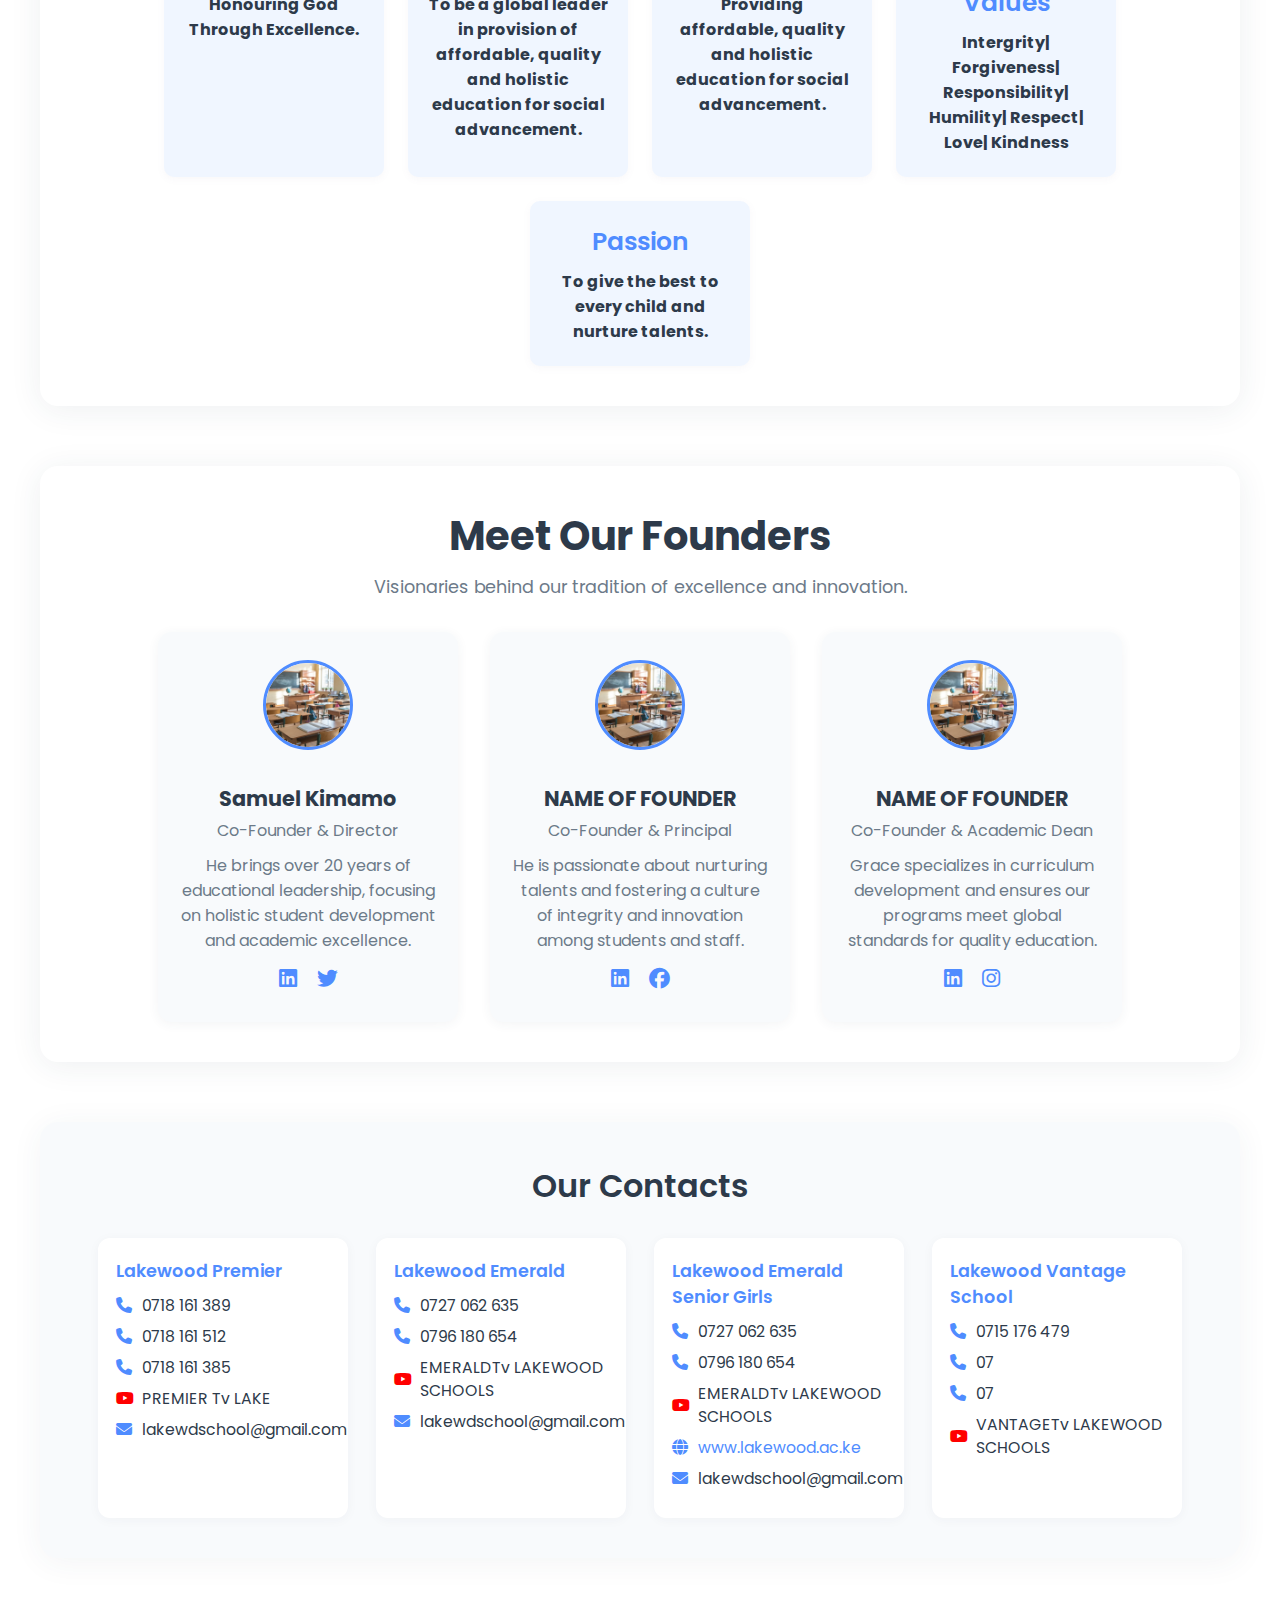
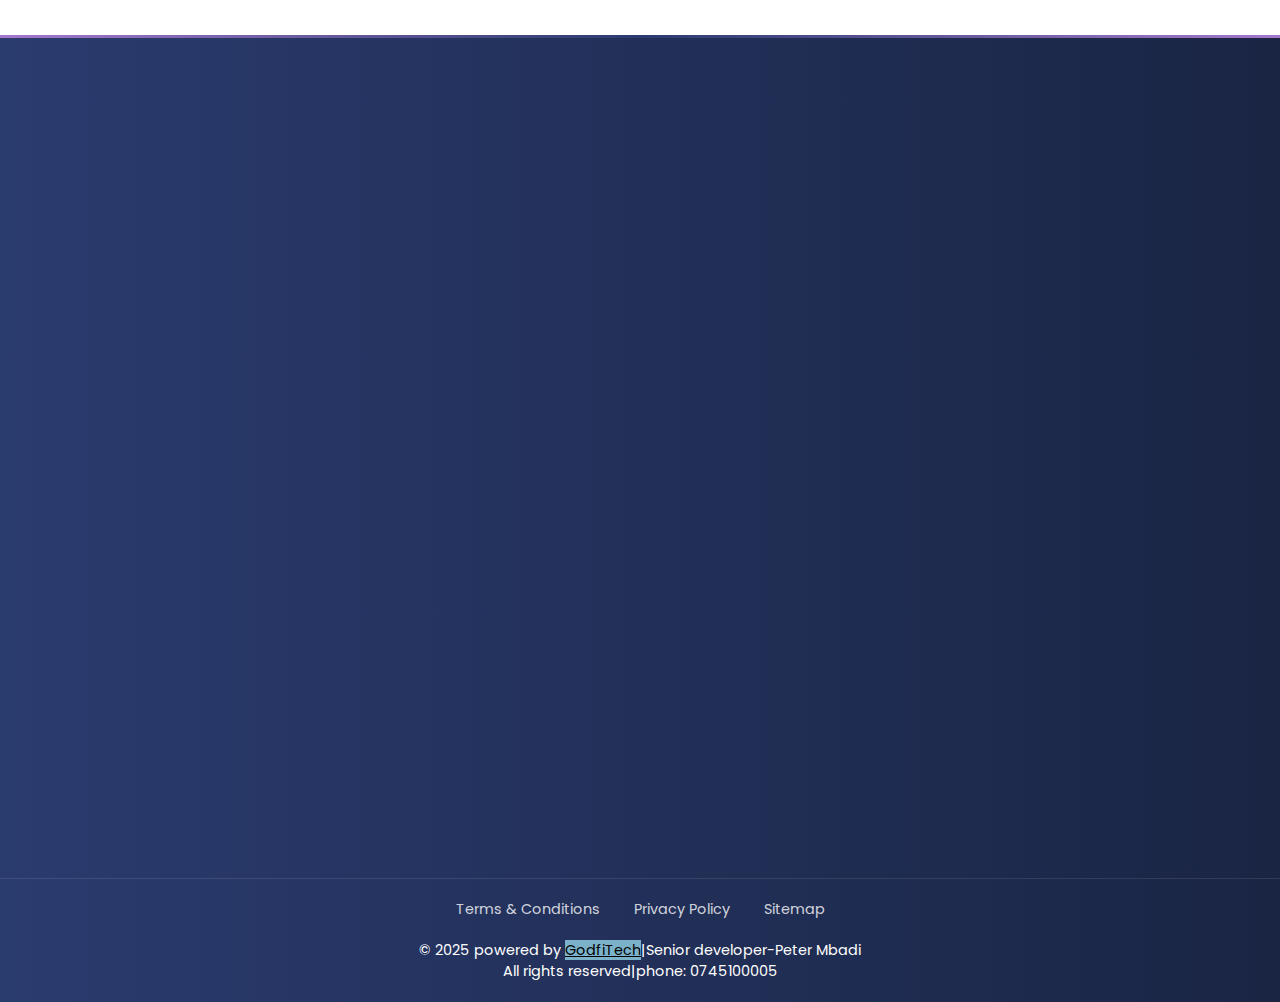
<file: ourstory.html>
<!DOCTYPE html>
<html lang="en">
<head>
    <meta charset="UTF-8">
    <meta name="viewport" content="width=device-width, initial-scale=1.0">
    <title>Lakewood Schools |Best Schools in Kenya </title>
    <link rel="stylesheet" href="casscade.css">
    <link rel="preconnect" href="https://fonts.googleapis.com">
    <link rel="preconnect" href="https://fonts.gstatic.com" crossorigin>
    <link href="https://fonts.googleapis.com/css2?family=Poppins:wght@100;200;300;400;500;600;700;800;900&display=swap" rel="stylesheet">
    <link rel="stylesheet" href="https://cdnjs.cloudflare.com/ajax/libs/font-awesome/6.4.0/css/all.min.css">
</head>
<body>

    <!--NAVIGATION BAR-->

    
        <nav class="navbar">
       
                <img src="./Images/WhatsApp Image 2025-09-13 at 16.07.17_c97ed739.jpg" alt="logo" class="footer-logo">
    
             <h1 style="font-size: medium;" >LakeWood Schools</h1>
         
            <div class="nav-links" id="navLinks">

                <i class="fa-solid fa-xmark" id="closeMenu"></i>
                <div class="nav-item"></div>

                <ul>
                    <li ><a href="index.html" class="nav-item"><i class="fa fa-school"></i> HOME</a></li>
                    
                    <li class="dropdown active">
                        <a href="#" class="nav-item"><i class="fa-regular fa-address-card"></i> ABOUT US <i class="fa fa-caret-down"></i></a>
                        <div class="sub-menu-1">
                            <ul>
                                <li><a href="ourstory.html">Our Story</a></li>
                                <li><a href="facilities.html">Facilities</a></li>
                                <li><a href="blog.html">Blog</a></li>
                            </ul>
                        </div>
                    </li>

                    <li>
                      <a href="#" class="nav-item"><i class="fa fa-code-branch"></i> CAMPUSES <i class="fa fa-caret-down"></i></a>
                      <div class="sub-menu-1">
                        <ul>
                            <li><a href="EYE.html">Early Years Education (EYE)</a></li>
                            <li><a href="MSE.html">Middle School Education (MSE)</a></li>
                            <li><a href="SSE.html">Senior School Education (SSE)</a></li>
                        </ul>
                    </li>




                    <li><a href="contact.html" class="nav-item"><i class="fa fa-phone-volume"></i>CONTACT US</a></li>
                    <li><a href="portal.html" class="nav-item"><i class="fa fa-hands"></i>LOGIN</a></li>
                </ul>

                
            </div>
            <a href="admission.html"><button class="tweet-button">Admission</button></a>

            <i class="fa-solid fa-bars" id="openMenu"></i>
        </nav>



















    <section class="ethos">
        <div class="ethos-title">
                  <h1>Our Story</h1>
        </div>
       
        <!--Integrity-->
      
        <div class="theEthos1">
            <div class="integrityImage">
                <img class="ethosImg" src="./Images/Vintage.png" alt="" style="width: 550px; height:auto;">
            </div>
            <div class="integrity">
                <h2>History</h2>
                <p>We uphold the highest standards of honesty and transparency in everything we do. Integrity guides our decisions, actions, and interactions, ensuring that trust remains at the heart of our relationships with students, staff, and partners. For our students, this means learning in an environment built on fairness, accountability, and ethical practices — values that prepare them to become principled leaders in their personal and professional lives.
                </p>
            </div>
        </div>

        <!-- Excelence-->

        
        <div class="theEthos1">
            <div class="integrityImage">
                <img class="ethosImg" src="./Images/senior gilrs class lesson.png" alt="coding magazine 1" style="width:400px; height:auto;">
            </div>
            <div class="integrity">
                <h2>Achivements</h2>
                <p>We uphold the highest standards of honesty and transparency in everything we do. Integrity guides our decisions, actions, and interactions, ensuring that trust remains at the heart of our relationships with students, staff, and partners. For our students, this means learning in an environment built on fairness, accountability, and ethical practices — values that prepare them to become principled leaders in their personal and professional lives.
                </p>
            </div>
        </div>

    </section>

  
    


<!-- SCHOOL INFO SECTION -->
<section class="school-info">
    <div class="school-intro">
        <h2>About Lakewood Group of Schools</h2>
        <p>
            Lakewood Group of Schools is a fast-growing and top-performing school located in Nairobi Komarocks, Utawala, Kitengela, and Kamaki's. Our curriculum focuses on developing the whole child, nurturing talents and hobbies alongside academic excellence.
        </p>
    </div>
    <div class="school-values">
        <div class="value-item">
            <h3>Motto</h3>
            <p>Honouring God Through Excellence.</p>
        </div>
        <div class="value-item">
            <h3>Vision</h3>
            <p>To be a global leader in provision of affordable, quality and holistic education for social advancement.</p>
        </div>
        <div class="value-item">
            <h3>Mission</h3>
            <p>Providing affordable, quality and holistic education for social advancement.</p>
        </div>
        <div class="value-item">
            <h3>Timeless Values</h3>
            <p>Intergrity| Forgiveness| Responsibility| Humility| Respect| Love| Kindness</p>
        </div>
        <div class="value-item">
            <h3>Passion</h3>
            <p>To give the best to every child and nurture talents.</p>
        </div>
    </div>
</section>






<!--FOUNDERS SECTION-->

    <section class="founders-section">
        <div class="founders-title">
            <h2>Meet Our Founders</h2>
            <p>Visionaries behind our tradition of excellence and innovation.</p>
        </div>
        <div class="founders-cards">
            <div class="founder-card">
                <img src="./Images/vintage classroom.png" alt="Founder 1" class="founder-img">
                <h3>Samuel Kimamo</h3>
                <p>Co-Founder & Director</p>
                <p>He brings over 20 years of educational leadership, focusing on holistic student development and academic excellence.</p>
                <div class="founder-socials">
                    <a href="https://ke.linkedin.com/in/samuel-kimamo-3a245b61"><i class="fab fa-linkedin"></i></a>
                    <a href="#"><i class="fab fa-twitter"></i></a>
                </div>
            </div>
            <div class="founder-card">
                <img src="./Images/vintage classroom.png" alt="Founder 2" class="founder-img">
                <h3>NAME OF FOUNDER</h3>
                <p>Co-Founder & Principal</p>
                <p>He is passionate about nurturing talents and fostering a culture of integrity and innovation among students and staff.</p>
                <div class="founder-socials">
                    <a href="#"><i class="fab fa-linkedin"></i></a>
                    <a href="#"><i class="fab fa-facebook"></i></a>
                </div>
            </div>
            <div class="founder-card">
                <img src="./Images/vintage classroom.png" alt="Founder 3" class="founder-img">
                <h3>NAME OF FOUNDER</h3>
                <p>Co-Founder & Academic Dean</p>
                <p>Grace specializes in curriculum development and ensures our programs meet global standards for quality education.</p>
                <div class="founder-socials">
                    <a href="#"><i class="fab fa-linkedin"></i></a>
                    <a href="#"><i class="fab fa-instagram"></i></a>
                </div>
            </div>
        </div>
    </section>







<!-- CONTACTS SECTION -->
<section class="school-contacts">
    <div class="contacts-title">
        <h2>Our Contacts</h2>
    </div>
    <div class="contacts-list">
        <div class="contact-card">
            <h4>Lakewood Premier</h4>
            <ul>
                <li><i class="fas fa-phone"></i> 0718 161 389</li>
                <li><i class="fas fa-phone"></i> 0718 161 512</li>
                <li><i class="fas fa-phone"></i> 0718 161 385</li>
                <li><i class="fab fa-youtube" style="color:red;"></i> PREMIER Tv LAKE
                <li><i class="fas fa-envelope"></i> lakewdschool@gmail.com</li>
            </ul>
        </div>
        <div class="contact-card">
            <h4>Lakewood Emerald</h4>
            <ul>
                <li><i class="fas fa-phone"></i> 0727 062 635</li>
                <li><i class="fas fa-phone"></i> 0796 180 654</li>
                <li><i class="fab fa-youtube" style="color: red;"></i> EMERALDTv LAKEWOOD SCHOOLS</li>
                <li><i class="fas fa-envelope"></i> lakewdschool@gmail.com</li>
            </ul>
        </div>
        <div class="contact-card">
            <h4>Lakewood Emerald Senior Girls</h4>
            <ul>
                <li><i class="fas fa-phone"></i> 0727 062 635</li>
                <li><i class="fas fa-phone"></i> 0796 180 654</li>
                <li><i class="fab fa-youtube" style="color: red;"></i> EMERALDTv LAKEWOOD SCHOOLS</li>
                <li><i class="fas fa-globe"></i> <a href="http://www.kitengela.lakewood.ac.ke" target="_blank">www.lakewood.ac.ke</a></li>
                <li><i class="fas fa-envelope"></i> lakewdschool@gmail.com</li>
            </ul>
        </div>
        <div class="contact-card">
            <h4>Lakewood Vantage School</h4>
            <ul>
                <li><i class="fas fa-phone"></i> 0715 176 479</li>
                <li><i class="fas fa-phone"></i> 07</li>
                <li><i class="fas fa-phone"></i> 07</li>
                <li><i class="fab fa-youtube" style="color: red;"></i> VANTAGETv LAKEWOOD SCHOOLS</li>
                
            </ul>
        </div>
    </div>
</section>



<!-- FOOTER -->
    <!--FOOTER-->
    <!--  existing footer with -->
<footer class="footer">
    <div class="footer-container">
        <div class="footer-section brand-section">
            <img src="./Images/WhatsApp Image 2025-09-13 at 16.07.17_c97ed739.jpg" alt="Lakewood Schools Logo" class="footer-logo">
            <p>Pioneering Education for a New Generation. Excellence in Learning, Leadership in Innovation.</p>
            <div class="social-icons">
                <a href="https://www.facebook.com/groups/lakewoodschoolskenya" aria-label="Facebook" target="_blank"><i class="fab fa-facebook"></i></a>
                <a href="https://x.com/lakewoodsch_ke?lang=en" aria-label="Twitter"><i class="fab fa-twitter"></i></a>
                <a href="https://www.instagram.com/lakewoodgroupofschools/?hl=en" aria-label="Instagram"><i class="fab fa-instagram"></i></a>
                <a href="#" aria-label="LinkedIn"><i class="fab fa-linkedin"></i></a>
            </div>
        </div>

        <div class="footer-section">
            <h4>Quick Links</h4>
            <ul>
                <li><a href="index.html">Home</a></li>
                <li><a href="about.html">About Us</a></li>
                <li><a href="courses.html">Campuses</a></li>
                <li><a href="contact.html">Contact</a></li>
                <li><a href="privacy-policy.html">Privacy Policy</a></li>
            </ul>
        </div>

        <div class="footer-section contact-section">
            <h4>Accounts Department</h4>
            <ul>
                <li><i class="fas fa-phone"></i> Tel: 020 3877138</li>
                <li><i class="fas fa-mobile-alt"></i> (+254) 748-986033</li>
                <li><i class="fas fa-envelope"></i> accounts@school.com</li>
                <li><i class="fas fa-map-marker-alt"></i> P.O. Box 21784-00505</li>
            </ul>
        </div>

        <div class="footer-section">
            <h4>Admissions Nairobi, Komarocks</h4>
            <ul>
                 <li><i class="fas fa-map-marker-alt"></i>Nairobi</li>
                <li><i class="fas fa-phone"></i> Tel: 020 3871874</li>
                <li><i class="fas fa-mobile-alt"></i> (+254) 791 781 370</li>
                <li><i class="fas fa-mobile-alt"></i> (+254) 713 149 559</li>
                <li><i class="fas fa-envelope"></i> admissions@Schools.com</li>
            </ul>
        </div>

        <div class="footer-section">
            <h4>Admissions Kitengela</h4>
            <ul>
                 <li><i class="fas fa-map-marker-alt"></i> kitengela</li>
                <li><i class="fas fa-mobile-alt"></i> (+254) 748 651 791</li>
                <li><i class="fas fa-envelope"></i> admissions@kitengela.com</li>
                <li><i class="fas fa-map-marker-alt"></i> P.O.Box 1350-40100</li>
            </ul>
        </div>

        
        <div class="footer-section">
            <h4>Junior Academy</h4>
            <ul>
                <li><i class="fas fa-map-marker-alt"></i>kamakis</li>
                <li><i class="fas fa-phone"></i> Tel: 020 3873348</li>
                <li><i class="fas fa-mobile-alt"></i> (+254) 769 809 152</li>
                <li><i class="fas fa-envelope"></i> admissions@s.com</li>
                <li><i class="fas fa-map-marker-alt"></i> P.O. Box 21784-00505</li>
            </ul>
        </div>


    </div>

    <div class="footer-bottom">
        <div class="footer-links">
            <a href="terms.html">Terms & Conditions</a>
            <a href="privacy-policy.html">Privacy Policy</a>
            <a href="sitemap.html">Sitemap</a>
        </div>
        
        <p>&copy; 2025 powered by <a href="https://www.instagram.com/19godfidence?igsh=NG5sbjVoN2UwbzFn&utm_source=ig_contact_invite" style="background-color: rgb(123, 178, 202); color:rgb(0, 0, 0);">GodfiTech</a>|Senior developer-Peter Mbadi</p>
    <p>All rights reserved|phone: 0745100005</p>
    
      </div>
</footer>



















    <script src="script.js"></script>
</body>
</html>
</file>
<file: casscade.css>
*{
    margin: 0;
    padding: 0;
    font-family: 'poppins', sans-serif;
    box-sizing: border-box;
}


/*HEADER SECTION*/
.header{
    width: 100%;
    height: 100vh;
    background: white;
    background-size: cover;
    position: relative;
}





/*NAVIGATION BAR*/

nav{
    display: flex;
    padding: 2% 6%;
    justify-content: space-between;
    align-items: center;

}

nav img{
    width: 80px;
}
.nav-links{
    flex: 1;
    text-align: center;

}

/*MENU*/
.nav-links ul li{
    list-style: none;
    display: inline-block;
    padding: 8px 12px;
    position: relative;
}
.nav-links ul li a{
    color: #000000;
    text-decoration: none;
    font-size: 18px;
}


 /*BLACK SQUARE BOX HOVER EFFECT ON THE NAV-TAGS */

.nav-links ul li:hover{
    background-color: rgb(244, 98, 98) ;
    border-radius: 3px;
}  

.nav-links ul li::after{
    content: '';
    width: 0;
    height: 2px;
    background: rgb(164, 120, 205);
    display: block;
    margin: auto;
    transition: 0.5s;
}

.nav-links ul li:hover::after{
    width: 100%;
}



/*SUB-MENU*/

/* Sub-menu styles */
.sub-menu-1 {
    display: none;
    position: absolute;
    top: 100%;
    left: 0;
    background: rgba(53, 48, 48, 0.95);
    min-width: 200px;
    box-shadow: 1 4px 15px rgba(135, 31, 255, 0.1);
    border-radius: 4px;
    z-index: 999;
    opacity: 0.5;
    transform: translateY(10px);
    transition: all 0.3s ease;
}

.nav-links ul li {
    position: relative;
}

.nav-links ul li:hover > .sub-menu-1 {
    display: block;
    opacity: 1;
    transform: translateY(0);
    animation: fadeInSubMenu 0.3s ease forwards;
    animation-timing-function: ease-in-out;
    animation-delay: 10s;
}

@keyframes fadeInSubMenu {
    from {
        opacity: 0;
        transform: translateY(10px);
    }
    to {
        opacity: 1;
        transform: translateY(0);
    }
}

.sub-menu-1 ul {
    padding: 10px 0;
}

.sub-menu-1 ul li {
    display: block;
    padding: 8px 20px;
    width: 100%;
    text-align: left;
}

.sub-menu-1 ul li a {
    color: #dfaa19;
    font-size: 14px;
    display: block;
    transition: all 0.3s ease;
}

.sub-menu-1 ul li a:hover {
    color: rgb(0, 0, 0);
    transform: translateX(7px);
}

/* Mobile responsive adjustments */
@media (max-width: 700px) {
    .sub-menu-1 {
        position: static;
        box-shadow: 10px 10px 10px rgba(0, 0, 0, 0.15);
        background: rgb(224, 146, 146);
        display: none;
    }

    .nav-links ul li:hover > .sub-menu-1 {
        display: block;
    }

    .sub-menu-1 ul li {
        padding: 8px 40px;
    }

    .sub-menu-1 ul li a {
        color: #000000;
    }
}

/* Ensure submenu appears only on About Us hover */
.nav-links ul li:hover > .sub-menu-1,
.nav-links ul li:focus-within > .sub-menu-1 {
    display: block;
    opacity: 1;
    transform: translateY(0);
    animation: fadeInSubMenu 0.3s ease forwards;
}

/* Only show submenu for About Us (assuming About Us has a unique class or id) */
.nav-links ul li:not(:hover) > .sub-menu-1 {
    display: none;
    opacity: 0;
    pointer-events: none;
}


/*Hide menu and close menu icons in the large devices*/

nav .fa-solid {
    display: none;
}



/*NAVIGATION ADMISSION BUTTON */
.tweet-button {
    background-color: rgb(2, 2, 110);
    color: white;
    border: 2px solid rgb(230, 180, 19);
    padding: 20px 20px;
    font-size: 18px;
    border-radius: 30px;
    cursor: pointer;
    font-weight: bold;
    animation: pulse 2s infinite;
    transition: 2s;
    
    
}

.tweet-button:hover{
    border: 2px solid rgb(173, 119, 223);
    background: rgb(212, 68, 57);
    transition: 2s;
}



@keyframes spin {
    0%{
       
    }

   500%{
        scale: 2.5;
        transform: rotate(0deg);
        border-radius: 0;
    }

    100%{
        scale: 2;
        transform: rotate(450deg);
        border-radius: 50%;
    }
}










/*Hide menu and close menu icons in the large devices*/

nav .fa-solid {
    display: none;
}

/* Add responsive styles AND ALINE THE NAVIGATION ELEMENTS */

@media (max-width: 700px) {
    .text-box h1 {
        font-size: 20px;

    }
    .nav-links ul li{
        display: block;
    }

    .nav-links{
        position: absolute;
        background:rgb(188, 165, 226);
        height: 100vh;
        width: 200px;
        top: 0;
        right: -200px;
        text-align: left;
        z-index: 2;
        transition: 1.5s;

    }

    nav .fa-solid{
        display: block;
        color: black;
        margin: 15px;
        font-size: 30px;
        cursor: pointer;
    }

    .nav-links ul{
        padding: 10px;
        font-style: italic;
        font-weight: bolder;
    }
}


/*END OF NAVIGATION BAR*/
/* VIEW ALL BUTTON */
.view-all-btn {
            background: transparent;
            color: #2989d8;
            border: 2px solid #2989d8;
            padding: 12px 30px;
            text-decoration: none;
            border-radius: 5px;
            font-weight: bold;
            transition: all 0.3s ease;
        }

        .view-all-btn:hover {
            background: #2989d8;
            color: white;
        }

/* HERO SECTION*/

.hero{
    min-height: 100vh;
    width: 100%;
    background-image: linear-gradient(rgba(4,9,30,0.7),rgba(4,9,30,0.7)), url(./Images/graduationhero.jpeg);
    background-position: center;
    background-size: cover;
    position: relative;
   }

.text-box{
    width: 90%;
    color: white;
    position: absolute;
    top: 50%;
    left: 50%;
    transform: translate(-50%,-50%);
    text-align: left;
    font-size: 30px;
    letter-spacing: 2px;
    line-height: 1.5;
    font-weight: bold;
    text-shadow: 2px 2px 4px rgba(0,0,0,0.6);
    margin-bottom: 20px;
    animation-name: slideIn linear;
}
.text-box h1{
    font-size: 50px;
    margin-bottom: 20px;
    text-transform: uppercase;
    font-weight: 700;
    letter-spacing: 4px;
    text-shadow: 2px 2px 4px rgba(0, 0, 0, 0.5);
}
.text-box p{
    color: white;
    font-size: 20px;
    margin: 20px 0 40px;
    font-weight: 500;
    letter-spacing: 2px;
    line-height: 30px;
    text-shadow: 2px 2px 4px rgba(0, 0, 0, 0.5);
}


@keyframes slideIn {
    from {
        opacity: 0;
      scale: 0.3;
    }
    to {
        opacity: 1;
        scale: 1;
    
    }
}


/*STYLING THE CAMPUSES INTO POSITION AND MOTION*/


.campuses{
    padding: 60px 0;
    text-align: center;
    background: #f9f9f9; 
    text-align: center; 
    font-size: xx-large; 
    color: rgb(2, 2, 110); 
    margin: top 10px;
    font-weight: bold;
    box-shadow: 0 4px 12px rgba(0,0,0,0.1);
    border-radius: 12px;
    animation: fadeIn 1s ease-in-out;
}

 .cbc-categories {
        display: flex;
        justify-content: center;
        align-items: flex-start;
        gap: 2rem;
        flex-wrap: wrap;
        margin-top: 2rem;
    }

    .profile {
        display: flex;
        align-items: center;
        justify-content: center;
    }

    .profile img {
        width: 120px;
        height: 120px;
        object-fit: cover;
        border-radius: 50%;
        box-shadow: 0 8px 24px rgba(0,0,0,0.15);
        transition: transform 0.4s cubic-bezier(.4,2,.6,1), box-shadow 0.4s;
    }

    .cbc-card {
        background: #fff;
        border-radius: 18px;
        box-shadow: 0 8px 32px rgba(0,0,0,0.12);
        padding: 2rem 1.5rem;
        margin-left: -60px;
        min-width: 260px;
        max-width: 320px;
        transition: transform 0.4s cubic-bezier(.4,2,.6,1), box-shadow 0.4s;
        position: relative;
        z-index: 1;
        animation: fadeInUp 1s cubic-bezier(.4,2,.6,1);
    }

    .cbc-card h3 {
        margin-top: 0;
        color: #2a3b6e;
        font-weight: 700;
        font-size: 1.2rem;
    }

    .cbc-card p {
        color: #444;
        font-size: 1rem;
        margin-bottom: 0;
    }

    .profile img:hover,
    .cbc-card:hover {
        transform: translateY(-12px) scale(1.04) rotate(-1deg);
        box-shadow: 0 16px 40px rgba(44,62,80,0.18);
    }

    @keyframes fadeInUp {
        from {
            opacity: 0;
            transform: translateY(40px);
        }
        to {
            opacity: 1;
            transform: translateY(0);
        }
    }

    /* Responsive */
    @media (max-width: 900px) {
        .cbc-categories {
            flex-direction: column;
            align-items: center;
        }
        .cbc-card {
            margin-left: 0;
            margin-top: 1rem;
        }
    }



    /* Ensure each image-card pair is grouped and aligned side by side */
    .cbc-categories {
        display: flex;
        justify-content: center;
        align-items: flex-start;
        gap: 2rem;
        flex-wrap: wrap;
        margin-top: 2rem;
    }

    .cbc-pair {
        display: flex;
        align-items: center;
        gap: 1rem;
        margin-bottom: 2rem;
    }

    @media (max-width: 900px) {
        .cbc-pair {
            flex-direction: column;
            align-items: center;
            margin-bottom: 2rem;
        }
    }



    /*CAMPUSES VISIT US BUTTON */

    .cbc-card .visit-btn {
        display: inline-block;
        margin-top: 18px;
        padding: 12px 32px;
        background: linear-gradient(90deg, #001eff 0%, #FFC300 100%);
        color: #ffffff;
        font-weight: 700;
        border: none;
        border-radius: 30px;
        font-size: 1rem;
        cursor: pointer;
        box-shadow: 0 4px 24px rgba(255, 215, 0, 0.3);
        transition: transform 0.2s, box-shadow 0.2s, background 0.3s;
        animation: pulseGold 1.5s infinite alternate, floatBtn 3s ease-in-out infinite;
        letter-spacing: 1px;
        outline: none;
        position: relative;
        z-index: 1;
    }

    @keyframes pulseGold {
        0% { box-shadow: 0 0 16px 4px #FFD70055; }
        100% { box-shadow: 0 0 32px 8px #FFD700aa; }
    }

    @keyframes floatBtn {
        0%, 100% { transform: translateY(0); }
        50% { transform: translateY(-10px) scale(1.04); }
    }

    .cbc-card .visit-btn:hover, .cbc-card .visit-btn:focus {
        background: linear-gradient(90deg, #FFC300 0%, #FFD700 100%);
        color: #000000;
        transform: scale(1.08) translateY(-4px);
        box-shadow: 0 8px 32px 0 #FFD700cc;
        text-shadow: 0 2px 8px #FFC30099;
    }
    


    
/*ETHOS*/

/* Modern Ethos Section Styles */
.ethos {
    width: 90%;
    margin: 0 auto 80px auto;
    padding: 48px 24px;
    background: #fff;
    border-radius: 12px;
    box-shadow: 0 4px 24px rgba(0, 0, 0, 0.08);
}

.ethos-title {
    text-align: center;
    margin-bottom: 60px;
}

.ethos-title h1 {
    font-size: 2.5rem;
    color: rgba(2,2,110);
    margin-bottom: 20px;
    position: relative;
    font-weight: 700;
}

.ethos-title h1::after {
    content: '';
    display: block;
    width: 80px;
    height: 4px;
    background: #a478cd;
    margin: 15px auto;
    border-radius: 2px;
    box-shadow: 0 2px 4px rgba(164, 120, 205, 0.3);
}

.theEthos1 {
    display: grid;
    grid-template-columns: 1fr 1fr;
    gap: 40px;
    padding: 20px;
    position: relative;
}

/* Divider line between sections */
.theEthos1:not(:last-child) {
    position: relative;
    margin-bottom: 40px;
    padding-bottom: 40px;
}

.theEthos1:not(:last-child)::after {
    content: '';
    position: absolute;
    bottom: 0;
    left: 10%;
    width: 80%;
    height: 2px;
    background: linear-gradient(90deg, 
        transparent, 
        rgba(164, 120, 205, 0.3), 
        rgba(164, 120, 205, 0.5), 
        rgba(164, 120, 205, 0.3), 
        transparent);
    box-shadow: 0 2px 4px rgba(0, 0, 0, 0.05);
}

.integrityImage {
    flex: 1;
    display: flex;
    justify-content: center;
    align-items: center;
}

.ethosImg {
    border-radius: 12px;
    box-shadow: 0 8px 24px rgba(0, 0, 0, 0.15);
    transition: transform 0.3s ease;
}

.ethosImg:hover {
    transform: scale(1.02);
}

.integrity {
    flex: 1;
    padding: 20px;
}

.integrity h2 {
    font-size: 1.8rem;
    color: rgba(2, 2, 110);
    margin-bottom: 20px;
    position: relative;
    padding-bottom: 15px;
}

.integrity h2::after {
    content: '';
    position: absolute;
    bottom: 0;
    left: 0;
    width: 60px;
    height: 3px;
    background: #a478cd;
    border-radius: 2px;
    box-shadow: 0 2px 4px rgba(164, 120, 205, 0.3);
}

.integrity p {
    color: #343232;
    line-height: 1.8;
    font-size: 16px;
}

/* Responsive Design */
@media (max-width: 968px) {
    .theEthos1 {
        grid-template-columns: 1fr;
        gap: 30px;
    }

    .integrityImage {
        order: -1;
    }

    .ethosImg {
        max-width: 100%;
        height: auto;
    }

    .integrity {
        text-align: center;
    }

    .integrity h2::after {
        left: 50%;
        transform: translateX(-50%);
    }
}

@media (max-width: 576px) {
    .ethos {
        width: 95%;
        padding: 16px 16px;
    }

    .ethos-title h1 {
        font-size: 2rem;
    }

    .integrity h2 {
        font-size: 1.5rem;
    }
}
/* Reduce Ethos section height and spacing */
.ethos {
    padding: 24px 12px;
    margin-bottom: 40px;
}
.ethos-title {
    margin-bottom: 32px;
}
.theEthos1 {
    gap: 20px;
    padding: 10px;
}
.theEthos1:not(:last-child) {
    margin-bottom: 20px;
    padding-bottom: 20px;
}
.integrity {
    padding: 10px;
}
@media (max-width: 968px) {
    .theEthos1 {
        gap: 16px;
    }
}
@media (max-width: 576px) {
    .ethos {
        padding: 8px 4px;
        margin-bottom: 24px;
    }
}
/*END OF ETHOS*/

/*REVIEWS*/
/* Modern Review Section Styles */
.reviews-row {
    display: flex;
    justify-content: center;
    align-items: stretch;
    gap: 48px;
    margin-top: 48px;
    margin-bottom: 48px;
    flex-wrap: wrap;
}

.review1 {
    background: #fff;
    border-radius: 24px;
    box-shadow: 0 8px 32px rgba(44, 62, 80, 0.10);
    padding: 32px 24px 24px 24px;
    max-width: 340px;
    min-width: 260px;
    display: flex;
    flex-direction: column;
    align-items: center;
    opacity: 0;
    transform: translateY(40px);
    transition: opacity 0.8s, transform 0.8s;
    position: relative;
    overflow: hidden;
}

.review1.visible {
    opacity: 1;
    transform: translateY(0);
    animation: reviewPop 1.2s cubic-bezier(.4,2,.6,1);
}

@keyframes reviewPop {
    0% { opacity: 0; transform: scale(0.92) translateY(40px);}
    80% { opacity: 1; transform: scale(1.04) translateY(-6px);}
    100% { opacity: 1; transform: scale(1) translateY(0);}
}

.review1.slide-in-left {
    animation: slideInLeftModern 1.2s cubic-bezier(.4,2,.6,1) forwards;
}

.review1.slide-in-right {
    animation: slideInRightModern 1.2s cubic-bezier(.4,2,.6,1) forwards;
}

@keyframes slideInLeftModern {
    0% { opacity: 0; transform: translateX(-80px) scale(0.95);}
    80% { opacity: 1; transform: translateX(8px) scale(1.04);}
    100% { opacity: 1; transform: translateX(0) scale(1);}
}

@keyframes slideInRightModern {
    0% { opacity: 0; transform: translateX(80px) scale(0.95);}
    80% { opacity: 1; transform: translateX(-8px) scale(1.04);}
    100% { opacity: 1; transform: translateX(0) scale(1);}
}

.review1 img {
    width: 100%;
    max-width: 120px;
    border-radius: 50%;
    margin-bottom: 18px;
    box-shadow: 0 4px 24px rgba(164, 120, 205, 0.12);
    object-fit: cover;
    animation: reviewerImgPop 1.2s cubic-bezier(.4,2,.6,1);
}

@keyframes reviewerImgPop {
    0% { opacity: 0; transform: scale(0.8);}
    100% { opacity: 1; transform: scale(1);}
}

.review1 .reviewer-name {
    font-size: 1.1rem;
    font-weight: 700;
    color: #a478cd;
    margin-bottom: 6px;
    letter-spacing: 0.04em;
    animation: letterWave 2.5s infinite alternate;
}

.review1 .review-text {
    color: #333;
    font-size: 1rem;
    line-height: 1.6;
    margin-bottom: 0;
    text-align: center;
    letter-spacing: 0.01em;
}

.review1 .review-stars {
    margin-top: 10px;
    color: #FFD700;
    font-size: 1.2rem;
    letter-spacing: 2px;
    animation: popInTitle 1.2s cubic-bezier(.4,2,.6,1);
}

@media (max-width: 900px) {
    .reviews-row {
        flex-direction: column;
        gap: 32px;
        align-items: center;
    }
    .review1 {
        max-width: 95vw;
    }
}



/*REVIEW IMAGES */

     .reviews-row {
            display: flex;
            justify-content: center;
            align-items: center;
            gap: 40px;
            margin-top: 30px;
        }

        .review1 {
            /* Remove previous animation */
            opacity: 0;
            transform: translateX(0);
            transition: opacity 0.6s, transform 2s;
        }

        .slide-in-left {
            animation: slideInLeft 5s forwards;
        }

        .slide-in-right {
            animation: slideInRight 5s forwards;
        }

        @keyframes slideInLeft {
            from {
                opacity: 0;
                transform: translateX(-80px);
            }
            to {
                opacity: 1;
                transform: translateX(0);
            }
        }

        @keyframes slideInRight {
            from {
                opacity: 0;
                transform: translateX(80px);
            }
            to {
                opacity: 1;
                transform: translateX(0);
            }
        }




   
/* Admissions CTA Section */
.admissions-cta {
    padding: 60px 20px;
    background: linear-gradient(to right, #f8f9fa, #fff);
    margin-top: 80px;
}

.admission-banner {
    text-align: center;
    margin-bottom: 40px;
}

.admission-status {
    display: inline-block;
    background: #221e23;
    color: white;
    padding: 12px 30px;
    border-radius: 30px;
    font-size: 1.2rem;
    font-weight: 600;
    letter-spacing: 1px;
    animation: pulse 2s infinite;
}

.admission-content {
    max-width: 1200px;
    margin: 0 auto;
    display: grid;
    grid-template-columns: 1fr 1fr;
    gap: 40px;
    align-items: center;
}

.admission-text {
    padding: 20px;
}

.admission-text h2 {
    font-size: 2.2rem;
    color: #2a3b6e;
    margin-bottom: 25px;
    line-height: 1.3;
    font-weight: 700;
}

.admission-text p {
    font-size: 1.1rem;
    color: #555;
    line-height: 1.8;
    margin-bottom: 20px;
}

.join-text {
    font-weight: 500;
    color: #2a3b6e !important;
    font-size: 1.2rem !important;
}

.enroll-btn {
    display: inline-block;
    background: #1611a7;
    color: white;
    padding: 15px 40px;
    border-radius: 50px;
    text-decoration: none;
    font-weight: 600;
    margin-top: 20px;
    transition: all 0.3s ease;
    box-shadow: 0 4px 15px rgba(220, 53, 69, 0.2);
}

.enroll-btn:hover {
    background: #c82333;
    transform: translateY(-3px);
    box-shadow: 0 6px 20px rgba(220, 53, 69, 0.3);
}

.admission-images {
    display: grid;
    grid-template-columns: 1fr 1fr;
    gap: 20px;
}

.admission-img {
    width: 100%;
    height: 250px;
    object-fit: cover;
    border-radius: 12px;
    box-shadow: 0 8px 24px rgba(0,0,0,0.1);
    transition: transform 0.3s ease;
}

.admission-img:hover {
    transform: scale(1.03);
}

@keyframes pulse {
    0% {
        transform: scale(1);
        box-shadow: 0 0 0 0 rgba(220, 53, 69, 0.4);
    }
    70% {
        transform: scale(1.02);
        box-shadow: 0 0 0 10px rgba(220, 53, 69, 0);
    }
    100% {
        transform: scale(1);
        box-shadow: 0 0 0 0 rgba(220, 53, 69, 0);
    }
}

@media (max-width: 968px) {
    .admission-content {
        grid-template-columns: 1fr;
    }
    
    .admission-text {
        text-align: center;
        order: 1;
    }
    
    .admission-images {
        order: 2;
        padding: 0 20px;
    }
    
    .admission-text h2 {
        font-size: 1.8rem;
    }
    
    .admission-text p {
        font-size: 1rem;
    }
}

@media (max-width: 576px) {
    .admission-status {
        font-size: 1rem;
        padding: 10px 20px;
    }
    
    .admission-images {
        grid-template-columns: 1fr;
    }
    
    .admission-img {
        height: 200px;
    }
}
     
footer {
    background: linear-gradient(to right, #2a3b6e, #1a2544);
    color: #fff;
    padding: 60px 0 20px;
    position: relative;
    margin-top: 80px;
}

.footer::before {
    content: '';
    position: absolute;
    top: -3px;
    left: 0;
    right: 0;
    height: 3px;
    background: linear-gradient(90deg, #a478cd, #2a3b6e, #a478cd);
}

.footer-container {
    max-width: 1400px;
    margin: 0 auto;
    padding: 0 20px;
    display: grid;
    grid-template-columns: repeat(auto-fit, minmax(250px, 1fr));
    gap: 30px;
    row-gap: 50px;
}

.brand-section {
    grid-column: 1 / -1;
    max-width: 400px;
}

.footer-section {
    animation: fadeInUp 0.8s ease-out forwards;
    opacity: 0;
}

.footer-section h4 {
    color: #fff;
    font-size: 1.1rem;
    margin-bottom: 20px;
    position: relative;
    padding-bottom: 10px;
}

.footer-section h4::after {
    content: '';
    position: absolute;
    left: 0;
    bottom: 0;
    width: 40px;
    height: 2px;
    background: #a478cd;
}

.footer-section ul {
    list-style: none;
    padding: 0;
}

.footer-section ul li {
    margin-bottom: 12px;
    display: flex;
    align-items: center;
    gap: 10px;
    font-size: 0.9rem;
}

.footer-section ul li i {
    color: #a478cd;
    width: 20px;
}

.footer-section ul li a {
    color: rgba(255, 255, 255, 0.8);
    text-decoration: none;
    transition: all 0.3s ease;
}

.footer-section ul li a:hover {
    color: #a478cd;
    transform: translateX(5px);
}

.footer-bottom {
    margin-top: 40px;
    padding-top: 20px;
    border-top: 1px solid rgba(255, 255, 255, 0.1);
    text-align: center;
    font-size: 0.9rem;
}

.footer-links {
    margin-bottom: 20px;
}

.footer-links a {
    color: rgba(255, 255, 255, 0.8);
    text-decoration: none;
    margin: 0 15px;
    transition: color 0.3s ease;
}

.footer-links a:hover {
    color: #a478cd;
}

.social-icons {
    display: flex;
    gap: 15px;
    margin-top: 20px;
}

.social-icons a {
    color: #fff;
    background: rgba(255, 255, 255, 0.1);
    width: 35px;
    height: 35px;
    border-radius: 50%;
    display: flex;
    align-items: center;
    justify-content: center;
    transition: all 0.3s ease;
}

.social-icons a:hover {
    background: #a478cd;
    transform: translateY(-3px);
}

@media (max-width: 768px) {
    .footer-container {
        grid-template-columns: 1fr;
        gap: 40px;
    }
    
    .footer-section {
        text-align: center;
    }
    
    .footer-section h4::after {
        left: 50%;
        transform: translateX(-50%);
    }
    
    .footer-section ul li {
        justify-content: center;
    }
    
    .social-icons {
        justify-content: center;
    }
}

.footer-logo {
    width: 80px;
    height: auto;
    display: block;
    margin: 0 auto;
    animation:  2s linear infinite;
    transition: width 0.3s;
}

@keyframes footerLogoJumpGlow {
    0%, 100% {
        transform: translateY(0) scale(1);
        filter: drop-shadow(0 0 12px #a478cd88);
    }
    20% {
        transform: translateY(-18px) scale(1.08);
        filter: drop-shadow(0 0 24px #fff) drop-shadow(0 0 32px #a478cdcc);
    }
    40% {
        transform: translateY(-10px) scale(1.04);
        filter: drop-shadow(0 0 18px #a478cdcc);
    }
    60% {
        transform: translateY(-6px) scale(1.02);
        filter: drop-shadow(0 0 16px #fff);
    }
    80% {
        transform: translateY(-12px) scale(1.06);
        filter: drop-shadow(0 0 28px #a478cd);
    }
}

.footer-logo {
    animation: footerLogoJumpGlow 2.2s cubic-bezier(.4,2,.6,1) infinite;
    filter: drop-shadow(0 0 10px #a478cd88);
}





/* Animation for fading in sections */
@keyframes fadeInUp {
    from {
        opacity: 0;
        transform: translateY(20px);
    }
    to {
        opacity: 1;
        transform: translateY(0);
    }
}




/*ABOUT PAGE*/

.bodyAbout{
    background-color: #a478cd;
}



/* General Section Styles */
.founders-section, .school-info, .school-contacts {
    margin: 60px auto;
    padding: 40px 20px;
    max-width: 1200px;
    background: #fff;
    border-radius: 18px;
    box-shadow: 0 4px 32px rgba(44, 62, 80, 0.08);
    font-family: 'Poppins', sans-serif;
}

/* Founders Section */
.founders-title {
    text-align: center;
    margin-bottom: 32px;
}
.founders-title h2 {
    font-size: 2.5rem;
    color: #2d3a4a;
    font-weight: 700;
    margin-bottom: 8px;
}
.founders-title p {
    color: #6c7a89;
    font-size: 1.1rem;
}
.founders-cards {
    display: flex;
    flex-wrap: wrap;
    gap: 32px;
    justify-content: center;
}
.founder-card {
    background: #f8fafc;
    border-radius: 14px;
    box-shadow: 0 2px 12px rgba(44, 62, 80, 0.06);
    padding: 28px 22px;
    width: 300px;
    text-align: center;
    transition: transform 0.2s, box-shadow 0.2s;
}
.founder-card:hover {
    transform: translateY(-8px) scale(1.03);
    box-shadow: 0 8px 32px rgba(44, 62, 80, 0.12);
}
.founder-img {
    width: 90px;
    height: 90px;
    object-fit: cover;
    border-radius: 50%;
    margin-bottom: 16px;
    border: 3px solid #4f8cff;
}
.founder-card h3 {
    font-size: 1.3rem;
    color: #2d3a4a;
    margin: 10px 0 4px;
}
.founder-card p {
    color: #6c7a89;
    font-size: 1rem;
    margin-bottom: 10px;
}
.founder-socials a {
    color: #4f8cff;
    margin: 0 8px;
    font-size: 1.3rem;
    transition: color 0.2s;
}
.founder-socials a:hover {
    color: #2d3a4a;
}

/* School Info Section */
.school-intro {
    text-align: center;
    margin-bottom: 32px;
}
.school-intro h2 {
    font-size: 2rem;
    color: #2d3a4a;
    font-weight: 600;
    margin-bottom: 10px;
}
.school-intro p {
    color: #6c7a89;
    font-size: 1.08rem;
    max-width: 700px;
    margin: 0 auto;
}
.school-values {
    display: flex;
    flex-wrap: wrap;
    gap: 24px;
    justify-content: center;
    margin-top: 24px;
}
.value-item {
    background: #f0f6ff;
    border-radius: 10px;
    padding: 22px 18px;
    width: 220px;
    box-shadow: 0 2px 8px rgba(110, 90, 134, 0.05);
    text-align: center;
    transition: background 0.5s;
}

.value-item:hover {
    background: #c2a9d7;
}
.value-item h3 {
    color: #4f8cff;
    font-size: 25px;
    font-weight: 600;
    margin-bottom: 8px;
}
.value-item p {
    color: #2d3a4a;
    font-size: 16px;
    font-weight: bold;
}

/* School Contacts Section */
.school-contacts {
    background: #f8fafc;
    border-radius: 18px;
    box-shadow: 0 4px 32px rgba(44, 62, 80, 0.06);
    padding: 40px 20px;
    margin-bottom: 60px;
}
.contacts-title {
    text-align: center;
    margin-bottom: 28px;
}
.contacts-title h2 {
    font-size: 2rem;
    color: #2d3a4a;
    font-weight: 600;
}
.contacts-list {
    display: flex;
    flex-wrap: wrap;
    gap: 28px;
    justify-content: center;
}
.contact-card {
    background: #fff;
    border-radius: 12px;
    box-shadow: 0 2px 12px rgba(44, 62, 80, 0.04);
    padding: 20px 18px;
    width: 250px;
    min-height: 180px;
    transition: box-shadow 0.2s;
}
.contact-card:hover {
    box-shadow: 0 8px 32px rgba(44, 62, 80, 0.10);
}
.contact-card h4 {
    color: #4f8cff;
    font-size: 1.1rem;
    font-weight: 600;
    margin-bottom: 10px;
}
.contact-card ul {
    list-style: none;
    padding: 0;
    margin: 0;
}
.contact-card li {
    color: #2d3a4a;
    font-size: 0.98rem;
    margin-bottom: 8px;
    display: flex;
    align-items: center;
    gap: 8px;
}
.contact-card a {
    color: #4f8cff;
    text-decoration: none;
    transition: text-decoration 0.2s;
}
.contact-card a:hover {
    text-decoration: underline;
}
.contact-card i {
    color: #4f8cff;
    min-width: 18px;
    font-size: 1rem;
}

/* Responsive Design */
@media (max-width: 900px) {
    .founders-cards, .school-values, .contacts-list {
        flex-direction: column;
        align-items: center;
    }
    .founder-card, .value-item, .contact-card {
        width: 90%;
        max-width: 350px;
    }
}
@media (max-width: 600px) {
    .founders-section, .school-info, .school-contacts {
        padding: 18px 4vw;
    }
    .founders-title h2, .school-intro h2, .contacts-title h2 {
        font-size: 1.3rem;
    }
}
</file>
